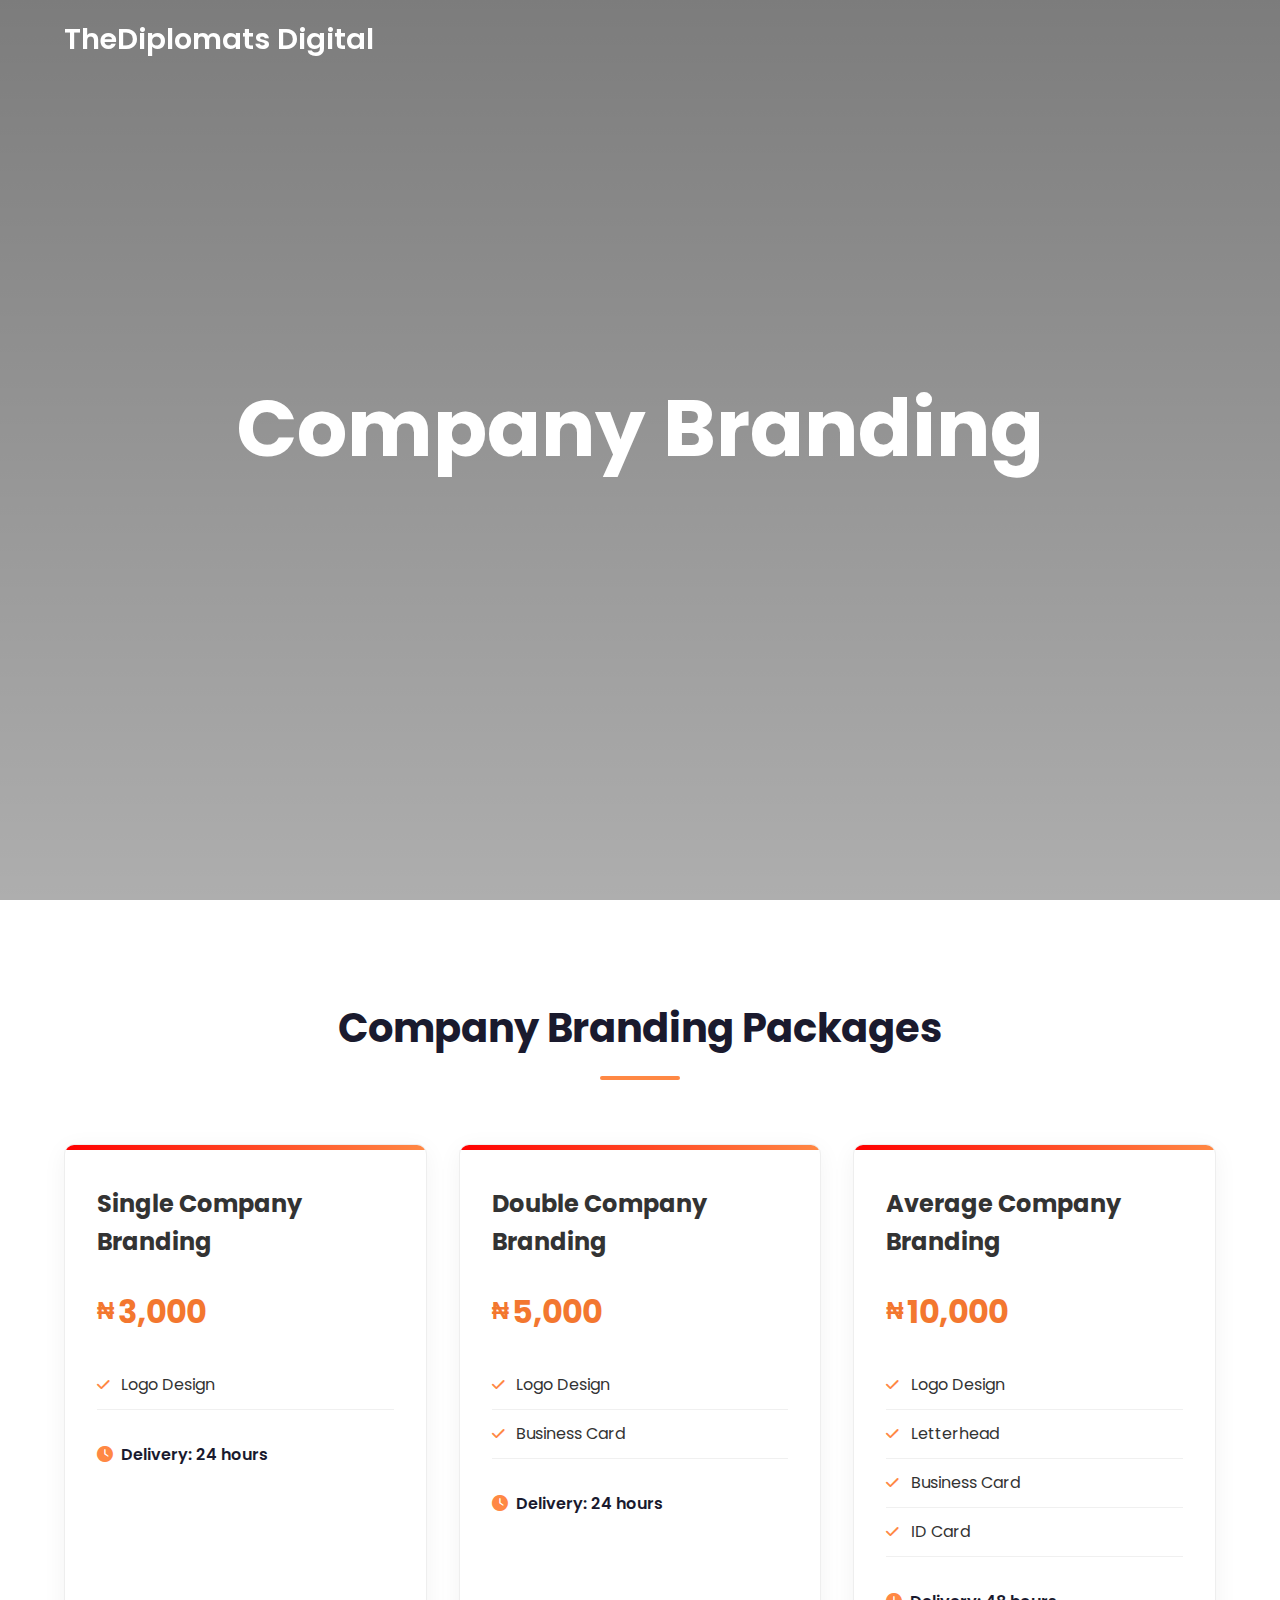
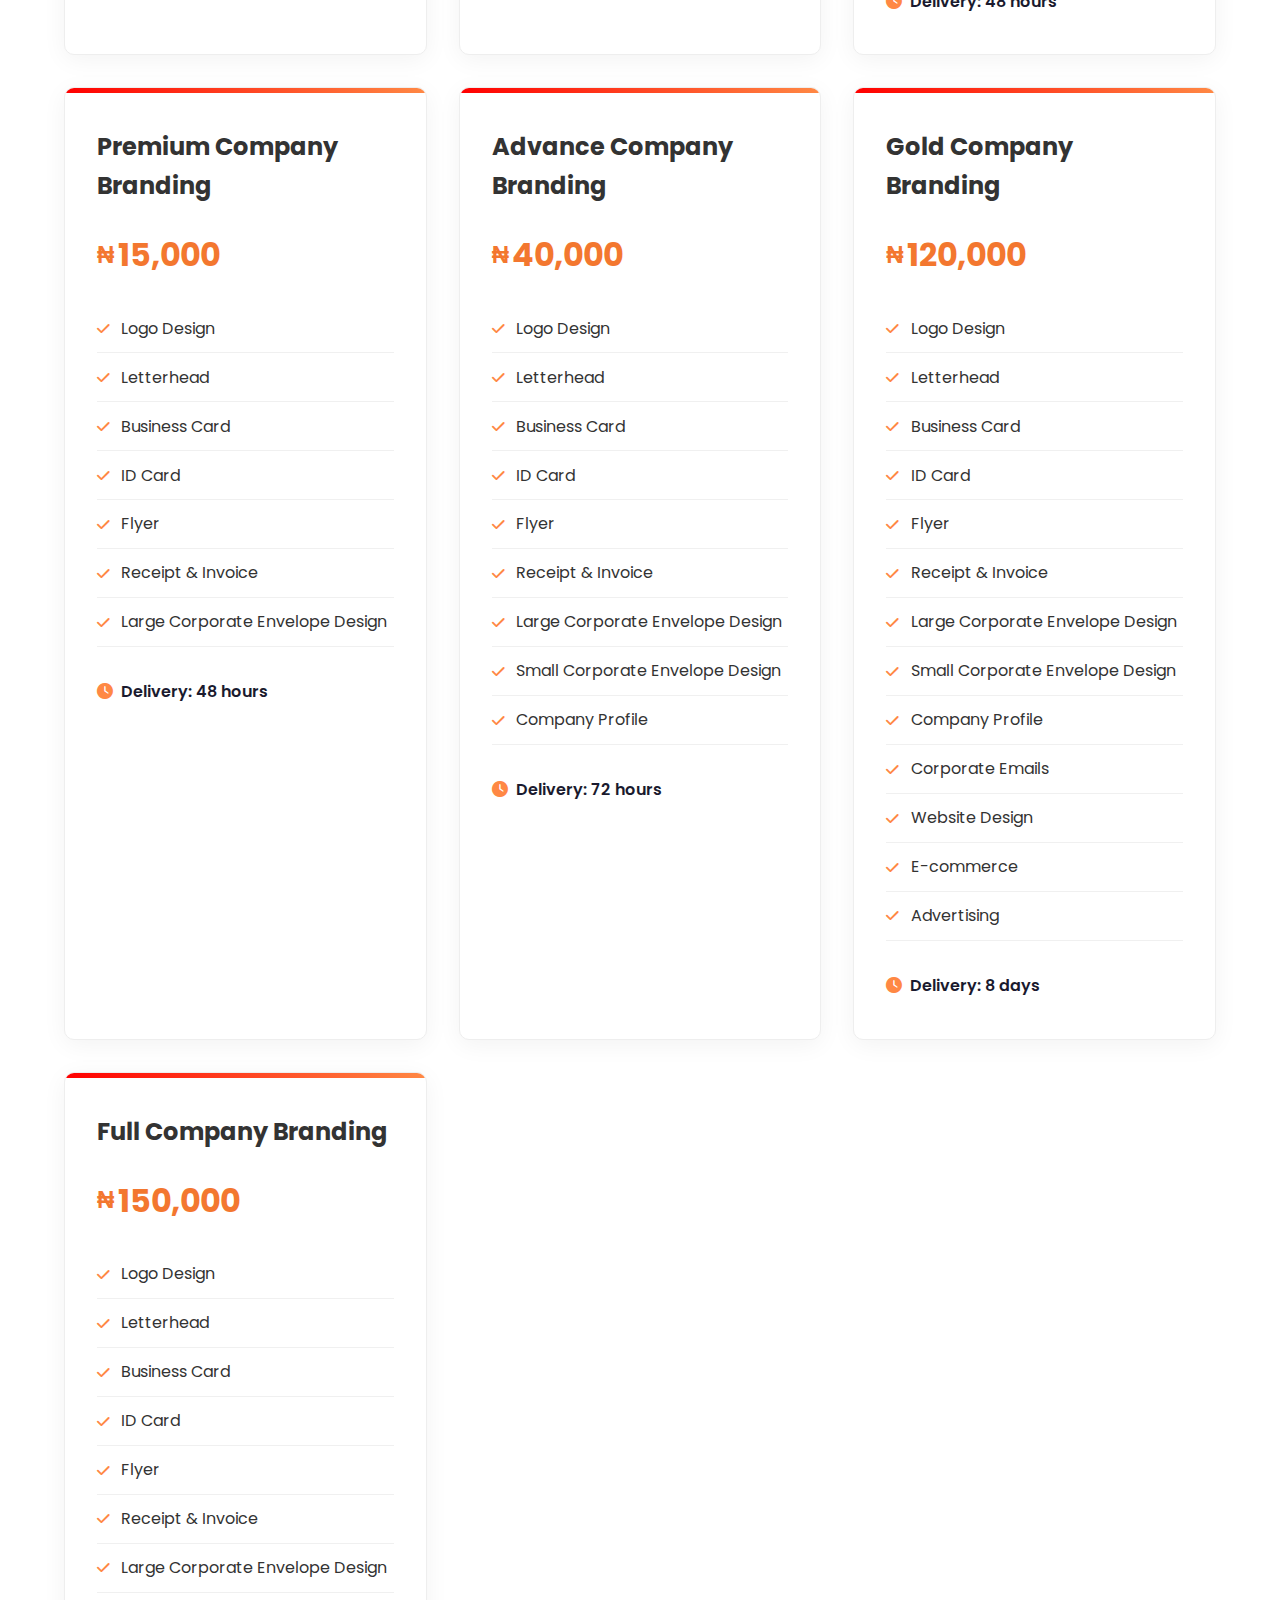
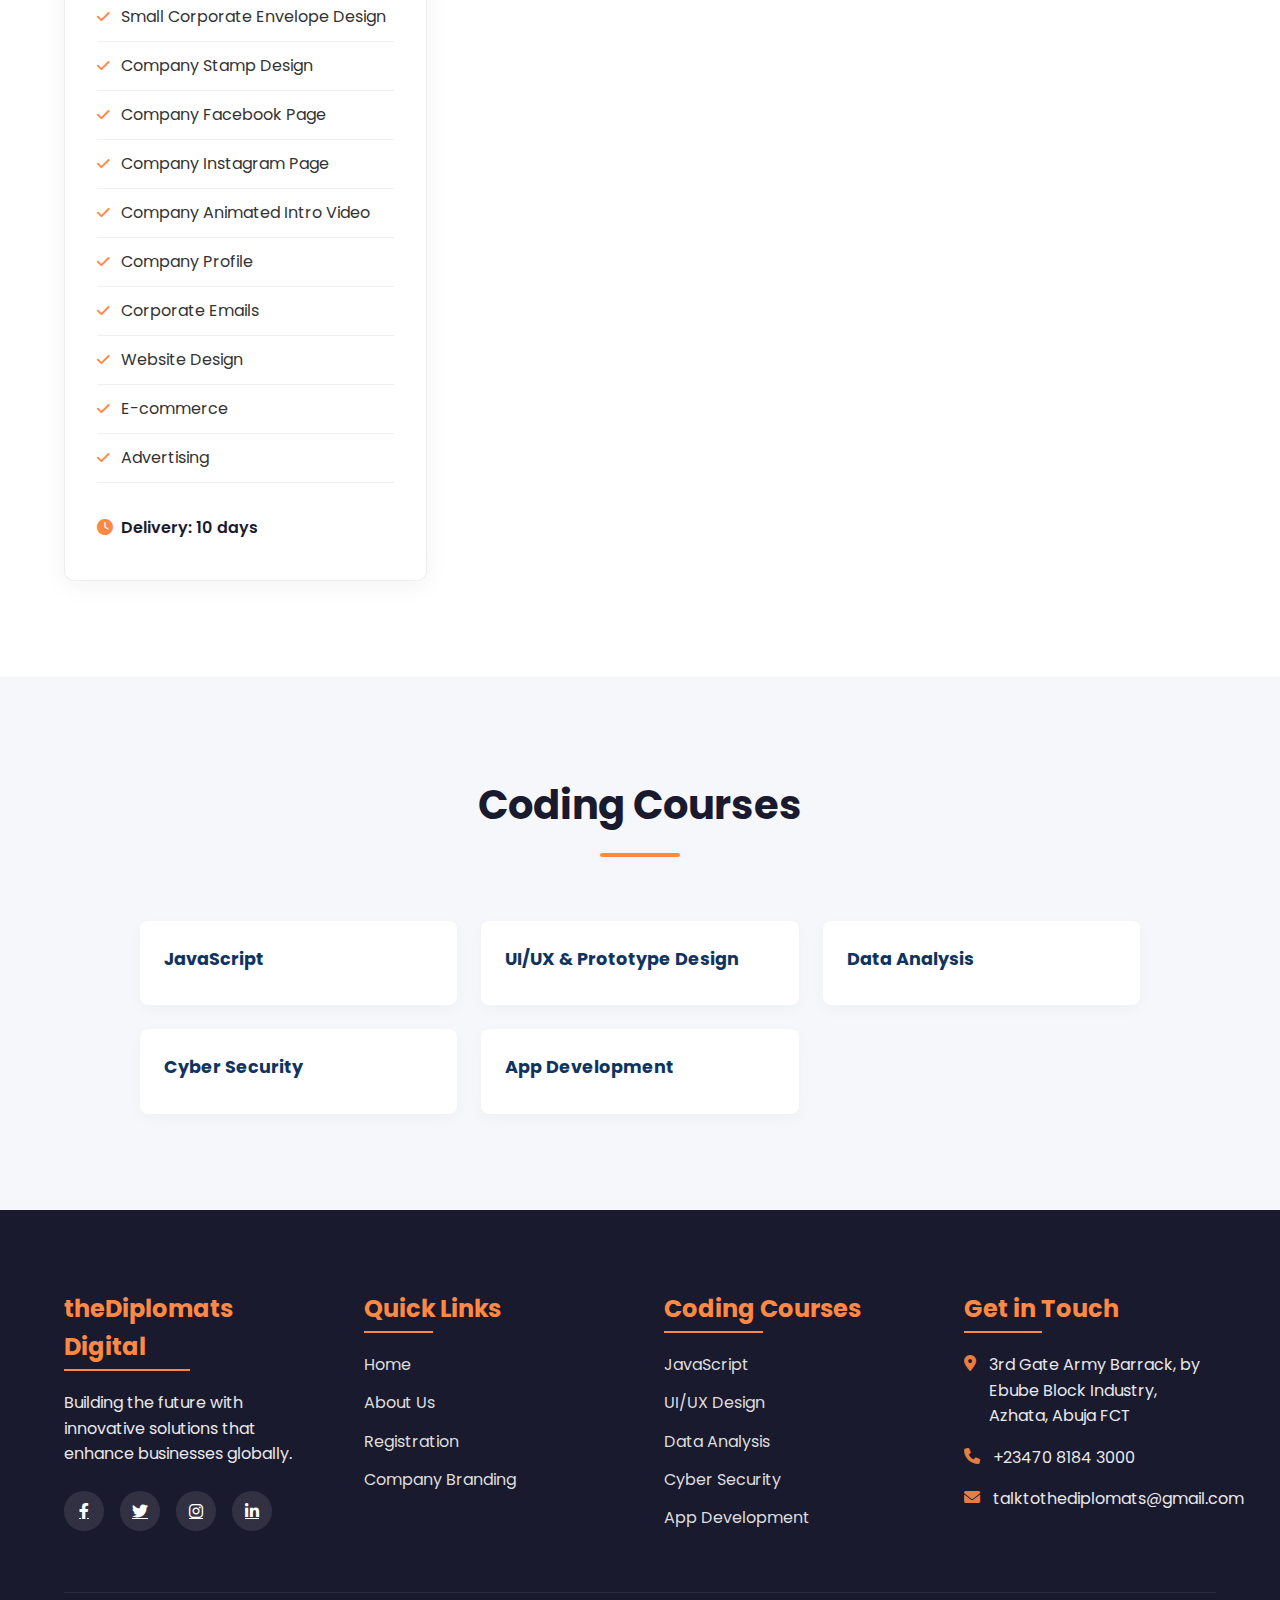
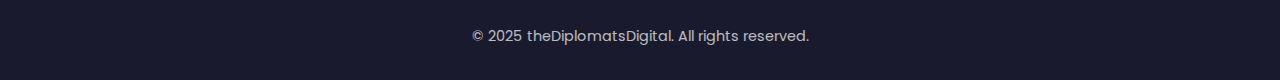
<file: index.html>
<!DOCTYPE html>
<html lang="en">
<head>
    <meta charset="UTF-8">
    <meta name="viewport" content="width=device-width, initial-scale=1.0">
    <title>theDiplomats Digital | Professional Branding Services</title>
    <link rel="stylesheet" href="https://cdnjs.cloudflare.com/ajax/libs/font-awesome/6.0.0/css/all.min.css">
    <link href="https://fonts.googleapis.com/css2?family=Poppins:wght@300;400;500;600;700&display=swap" rel="stylesheet">
    <link rel="stylesheet" href="styles.css">
   
</head>
<body>
    <!-- Smart Navbar (scrolls up with page) -->
    <header id="navbar">
        <nav class="navbar">
            <a href="#home" class="logo">TheDiplomats Digital</a>
        </nav>
    </header>

    <!-- Hero Section -->
    <section class="hero" id="home">
        <h1>Company Branding</h1>
        <!-- <p>Building the future with innovative solutions that enhance businesses globally.</p> -->
        <a href="#branding" class="cta-button">View Packages</a>
    </section>

    <!-- Branding Packages Section -->
    <section class="packages" id="branding">
        <h2 class="section-title">Company Branding Packages</h2>
        <div class="packages-grid">
            <!-- Single Branding -->
            <div class="package-card">
                <h3>Single Company Branding</h3>
                <div class="price">3,000</div>
                <ul>
                    <li>Logo Design</li>
                </ul>
                <p class="delivery">Delivery: 24 hours</p>
            </div>

            <!-- Double Branding -->
            <div class="package-card">
                <h3>Double Company Branding</h3>
                <div class="price">5,000</div>
                <ul>
                    <li>Logo Design</li>
                    <li>Business Card</li>
                </ul>
                <p class="delivery">Delivery: 24 hours</p>
            </div>

            <!-- Average Branding -->
            <div class="package-card">
                <h3>Average Company Branding</h3>
                <div class="price">10,000</div>
                <ul>
                    <li>Logo Design</li>
                    <li>Letterhead</li>
                    <li>Business Card</li>
                    <li>ID Card</li>
                </ul>
                <p class="delivery">Delivery: 48 hours</p>
            </div>

            <!-- Premium Branding -->
            <div class="package-card">
                <h3>Premium Company Branding</h3>
                <div class="price">15,000</div>
                <ul>
                    <li>Logo Design</li>
                    <li>Letterhead</li>
                    <li>Business Card</li>
                    <li>ID Card</li>
                    <li>Flyer</li>
                    <li>Receipt & Invoice</li>
                    <li>Large Corporate Envelope Design</li>
                </ul>
                <p class="delivery">Delivery: 48 hours</p>
            </div>

            <!-- Advance Branding -->
            <div class="package-card">
                <h3>Advance Company Branding</h3>
                <div class="price">40,000</div>
                <ul>
                    <li>Logo Design</li>
                    <li>Letterhead</li>
                    <li>Business Card</li>
                    <li>ID Card</li>
                    <li>Flyer</li>
                    <li>Receipt & Invoice</li>
                    <li>Large Corporate Envelope Design</li>
                    <li>Small Corporate Envelope Design</li>
                    <li>Company Profile</li>
                </ul>
                <p class="delivery">Delivery: 72 hours</p>
            </div>

            <!-- Gold Branding -->
            <div class="package-card">
                <h3>Gold Company Branding</h3>
                <div class="price">120,000</div>
                <ul>
                    <li>Logo Design</li>
                    <li>Letterhead</li>
                    <li>Business Card</li>
                    <li>ID Card</li>
                    <li>Flyer</li>
                    <li>Receipt & Invoice</li>
                    <li>Large Corporate Envelope Design</li>
                    <li>Small Corporate Envelope Design</li>
                    <li>Company Profile</li>
                    <li>Corporate Emails</li>
                    <li>Website Design</li>
                    <li>E-commerce</li>
                    <li>Advertising</li>
                </ul>
                <p class="delivery">Delivery: 8 days</p>
            </div>

            <!-- Full Branding -->
            <div class="package-card">
                <h3>Full Company Branding</h3>
                <div class="price">150,000</div>
                <ul>
                    <li>Logo Design</li>
                    <li>Letterhead</li>
                    <li>Business Card</li>
                    <li>ID Card</li>
                    <li>Flyer</li>
                    <li>Receipt & Invoice</li>
                    <li>Large Corporate Envelope Design</li>
                    <li>Small Corporate Envelope Design</li>
                    <li>Company Stamp Design</li>
                    <li>Company Facebook Page</li>
                    <li>Company Instagram Page</li>
                    <li>Company Animated Intro Video</li>
                    <li>Company Profile</li>
                    <li>Corporate Emails</li>
                    <li>Website Design</li>
                    <li>E-commerce</li>
                    <li>Advertising</li>
                </ul>
                <p class="delivery">Delivery: 10 days</p>
            </div>
        </div>
    </section>

    <!-- Courses Section -->
    <section class="courses" id="courses">
        <h2 class="section-title">Coding Courses</h2>
        <div class="courses-grid">
            <div class="course-item">
                <h4>JavaScript</h4>
            </div>
            <div class="course-item">
                <h4>UI/UX & Prototype Design</h4>
            </div>
            <div class="course-item">
                <h4>Data Analysis</h4>
            </div>
            <div class="course-item">
                <h4>Cyber Security</h4>
            </div>
            <div class="course-item">
                <h4>App Development</h4>
            </div>
        </div>
    </section>

    <!-- Footer -->
    <footer id="contact">
        <div class="footer-content">
            <div class="footer-section">
                <h3>theDiplomats Digital</h3>
                <p>Building the future with innovative solutions that enhance businesses globally.</p>
                <div class="social-links">
                    <a href="#"><i class="fab fa-facebook-f"></i></a>
                    <a href="#"><i class="fab fa-twitter"></i></a>
                    <a href="#"><i class="fab fa-instagram"></i></a>
                    <a href="#"><i class="fab fa-linkedin-in"></i></a>
                </div>
            </div>

            <div class="footer-section">
                <h3>Quick Links</h3>
                <ul>
                    <li><a href="#home">Home</a></li>
                    <li><a href="#about">About Us</a></li>
                    <li><a href="#registration">Registration</a></li>
                    <li><a href="#branding">Company Branding</a></li>
                </ul>
            </div>

            <div class="footer-section">
                <h3>Coding Courses</h3>
                <ul>
                    <li><a href="#javascript">JavaScript</a></li>
                    <li><a href="#uiux">UI/UX Design</a></li>
                    <li><a href="#data">Data Analysis</a></li>
                    <li><a href="#cyber">Cyber Security</a></li>
                    <li><a href="#app">App Development</a></li>
                </ul>
            </div>

            <div class="footer-section contact-info">
                <h3>Get in Touch</h3>
                <p><i class="fas fa-map-marker-alt"></i> 3rd Gate Army Barrack, by Ebube Block Industry, Azhata, Abuja FCT</p>
                <p><i class="fas fa-phone"></i> +23470 8184 3000</p>
                <p><i class="fas fa-envelope"></i> talktothediplomats@gmail.com</p>
            </div>
        </div>

        <div class="copyright">
            <p>© 2025 theDiplomatsDigital. All rights reserved.</p>
        </div>
    </footer>

    <script>
        // Navbar that only shows at top of page
        const navbar = document.getElementById('navbar');
        
        window.addEventListener('scroll', function() {
            const currentScroll = window.pageYOffset;
            
            if (currentScroll <= 10) { // When at or near top (10px buffer)
                navbar.classList.remove('hide');
                navbar.classList.add('show');
            } else {
                navbar.classList.remove('show');
                navbar.classList.add('hide');
            }
        });

        // Smooth scrolling for anchor links
        document.querySelectorAll('a[href^="#"]').forEach(anchor => {
            anchor.addEventListener('click', function(e) {
                e.preventDefault();
                
                const targetId = this.getAttribute('href');
                const targetElement = document.querySelector(targetId);
                
                if (targetElement) {
                    window.scrollTo({
                        top: targetElement.offsetTop - 80,
                        behavior: 'smooth'
                    });
                }
            });
        });

        // Active link highlighting
        window.addEventListener('scroll', function() {
            const sections = document.querySelectorAll('section');
            const navLinks = document.querySelectorAll('.nav-links a');
            
            let current = '';
            sections.forEach(section => {
                const sectionTop = section.offsetTop;
                const sectionHeight = section.clientHeight;
                if (pageYOffset >= sectionTop - 100) {
                    current = section.getAttribute('id');
                }
            });
            
            navLinks.forEach(link => {
                link.classList.remove('active');
                if (link.getAttribute('href') === `#${current}`) {
                    link.classList.add('active');
                }
            });
        });
    </script>
</body>
</html>
</file>
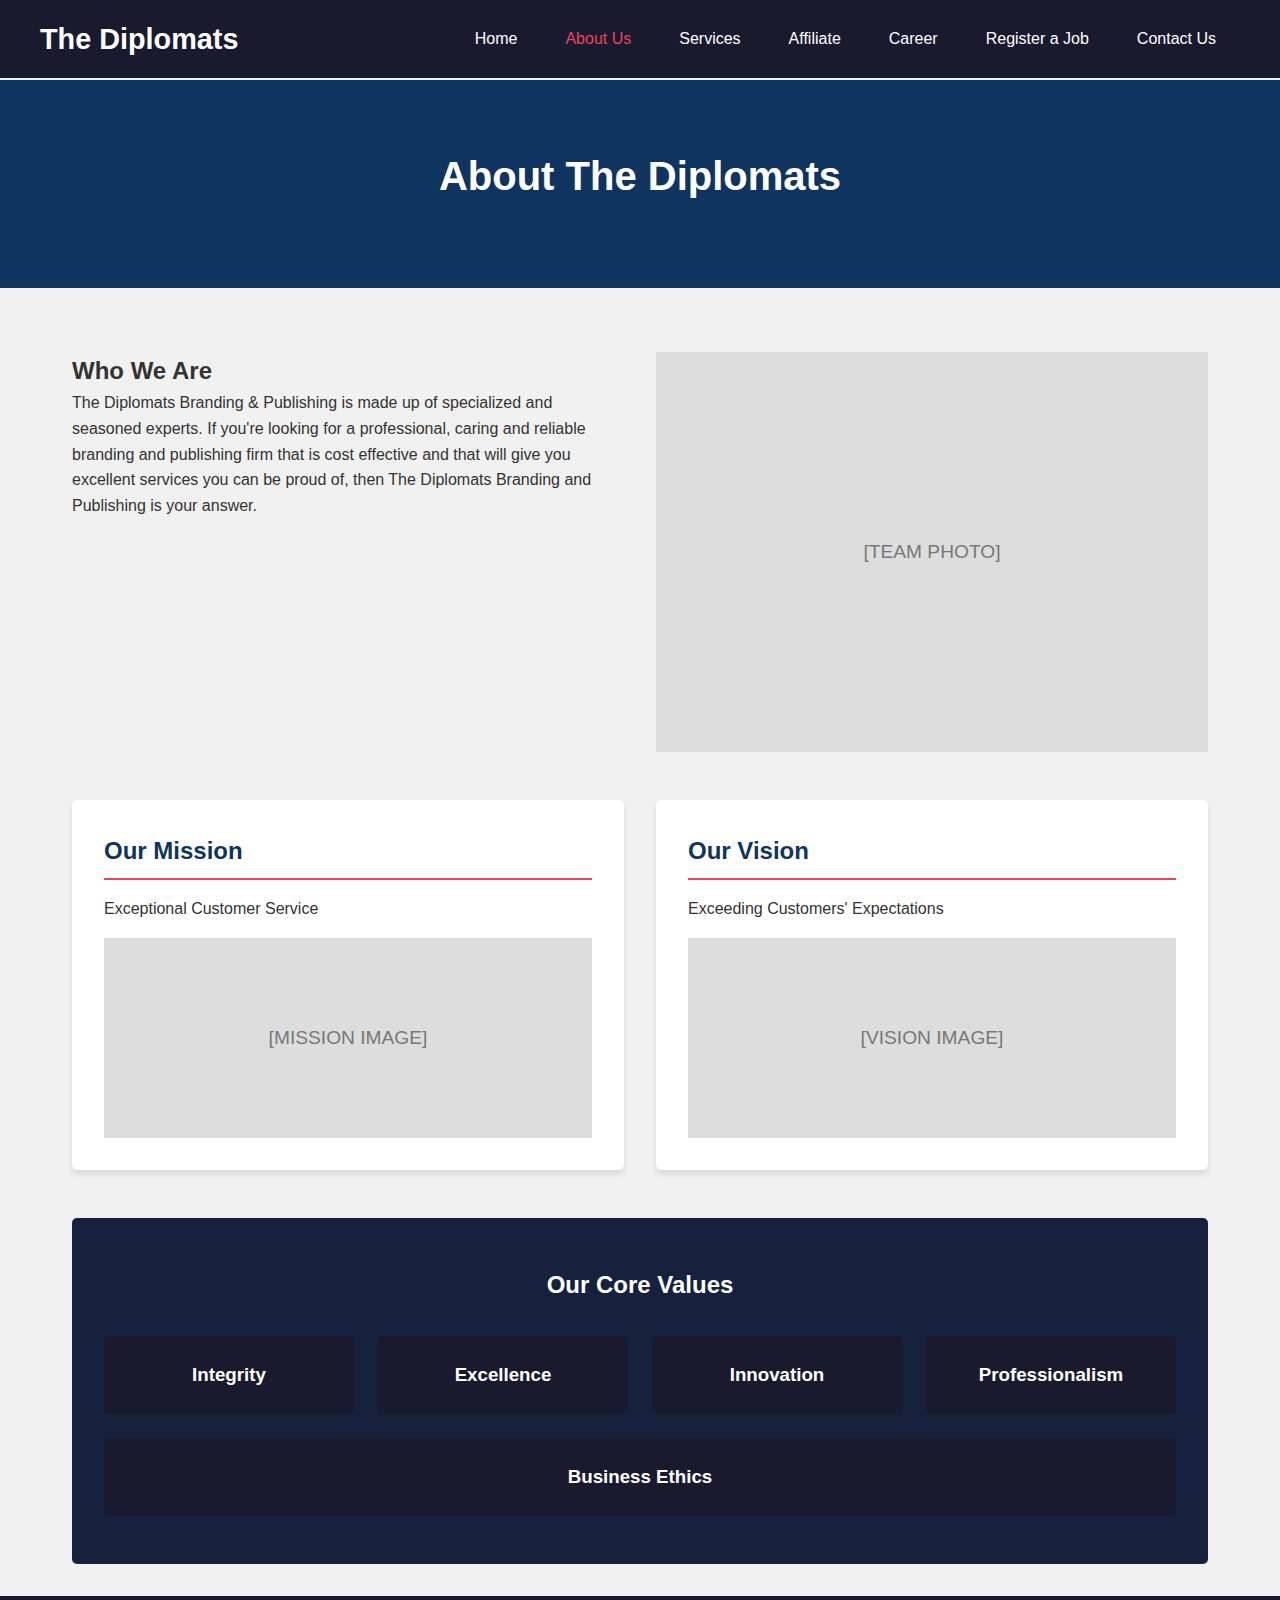
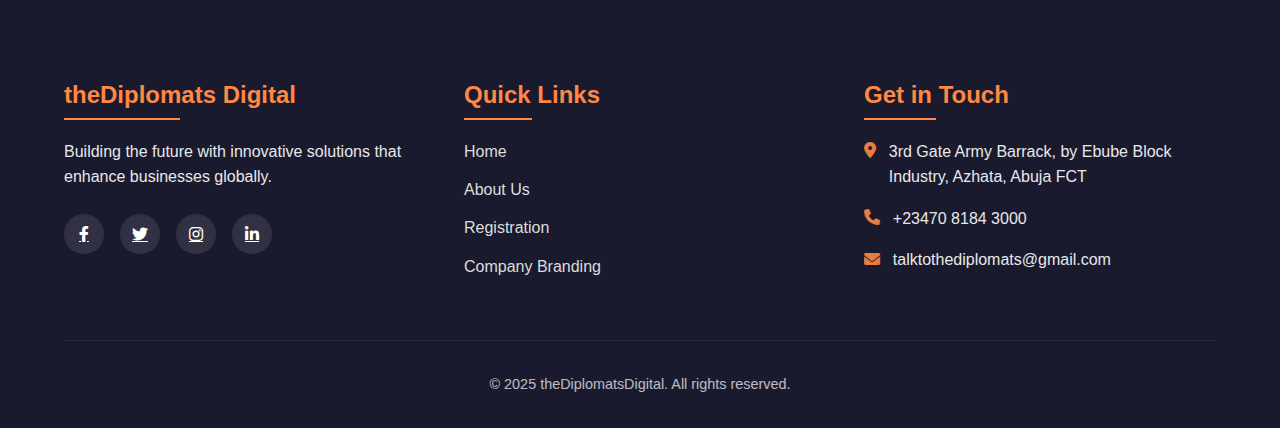
<file: about.html>
<!DOCTYPE html>
<html lang="en">
<head>
    <meta charset="UTF-8">
    <meta name="viewport" content="width=device-width, initial-scale=1.0">
    <link rel="stylesheet" href="https://cdnjs.cloudflare.com/ajax/libs/font-awesome/6.0.0/css/all.min.css">
    <title>About Us - The Diplomats Branding & Publishing</title>
    <style>
        :root {
            --primary-color: #1a1a2e;
            --secondary-color: #16213e;
            --accent-color: #0f3460;
            --highlight-color: #e94560;
            --light-color: #f1f1f1;
            --dark-color: #333;
        }
        
        * {
            margin: 0;
            padding: 0;
            box-sizing: border-box;
            font-family: 'Segoe UI', Tahoma, Geneva, Verdana, sans-serif;
        }
        
        body {
            background-color: var(--light-color);
            color: var(--dark-color);
            line-height: 1.6;
        }
        
        .navbar {
            background-color: var(--primary-color);
            color: white;
            padding: 1rem 2rem;
            position: fixed;
            width: 100%;
            top: 0;
            z-index: 1000;
            transition: all 0.3s ease;
        }
        
        .navbar.hide {
            transform: translateY(-100%);
        }
        
        .navbar.show {
            transform: translateY(0);
        }
        
        .nav-container {
            display: flex;
            justify-content: space-between;
            align-items: center;
            max-width: 1200px;
            margin: 0 auto;
        }
        
        .logo {
            font-size: 1.8rem;
            font-weight: bold;
            color: white;
            text-decoration: none;
        }
        
        .nav-links {
            display: flex;
            list-style: none;
        }
        
        .nav-links a {
            color: white;
            text-decoration: none;
            padding: 0.5rem 1rem;
            margin: 0 0.5rem;
            transition: color 0.3s;
        }
        
        .nav-links a:hover, .nav-links a.active {
            color: var(--highlight-color);
        }
        
        .menu-toggle {
            display: none;
            flex-direction: column;
            cursor: pointer;
        }
        
        .hamburger-icon, .close-icon {
            font-size: 1.5rem;
            display: none;
        }
        
        .close-icon {
            display: none;
        }
        
        .dropdown {
            position: relative;
        }
        
        .dropdown-content {
            display: none;
            position: absolute;
            background-color: var(--secondary-color);
            min-width: 200px;
            box-shadow: 0 8px 16px rgba(0,0,0,0.2);
            z-index: 1;
            border-radius: 0 0 5px 5px;
        }
        
        .dropdown-content a {
            color: white;
            padding: 12px 16px;
            text-decoration: none;
            display: block;
        }
        
        .dropdown-content a:hover {
            background-color: var(--accent-color);
        }
        
        .dropdown:hover .dropdown-content {
            display: block;
        }
        
        main {
            padding-top: 80px;
            min-height: 100vh;
        }
        
        .container {
            max-width: 1200px;
            margin: 0 auto;
            padding: 2rem;
        }
        
        .hero {
            background-color: var(--accent-color);
            color: white;
            padding: 4rem 2rem;
            text-align: center;
            margin-bottom: 2rem;
        }
        
        .hero h1 {
            font-size: 2.5rem;
            margin-bottom: 1rem;
        }
        
        .hero p {
            font-size: 1.2rem;
            max-width: 800px;
            margin: 0 auto;
        }
        
        .about-section {
            display: flex;
            flex-wrap: wrap;
            gap: 2rem;
            margin-bottom: 3rem;
        }
        
        .about-text {
            flex: 1;
            min-width: 300px;
        }
        
        .about-image {
            flex: 1;
            min-width: 300px;
            background-color: #ddd;
            height: 400px;
            display: flex;
            align-items: center;
            justify-content: center;
            color: #777;
            font-size: 1.2rem;
        }
        
        .mission-vision {
            display: flex;
            flex-wrap: wrap;
            gap: 2rem;
            margin-bottom: 3rem;
        }
        
        .card {
            flex: 1;
            min-width: 300px;
            background-color: white;
            padding: 2rem;
            border-radius: 5px;
            box-shadow: 0 4px 6px rgba(0,0,0,0.1);
        }
        
        .card h2 {
            color: var(--accent-color);
            margin-bottom: 1rem;
            border-bottom: 2px solid var(--highlight-color);
            padding-bottom: 0.5rem;
        }
        
        .values-section {
            background-color: var(--secondary-color);
            color: white;
            padding: 3rem 2rem;
            border-radius: 5px;
        }
        
        .values-list {
            display: flex;
            flex-wrap: wrap;
            gap: 1.5rem;
            justify-content: center;
            margin-top: 2rem;
        }
        
        .value-item {
            background-color: var(--primary-color);
            padding: 1.5rem;
            border-radius: 5px;
            min-width: 200px;
            text-align: center;
            flex: 1;
        }
        
        footer {
    background: #1a1a2e;
    color: white;
    padding: 5rem 5% 2rem;
}

.footer-content {
    display: grid;
    grid-template-columns: repeat(auto-fit, minmax(250px, 1fr));
    gap: 3rem;
    margin-bottom: 3rem;
    max-width: 1200px;
    margin-left: auto;
    margin-right: auto;
}

.footer-section h3 {
    font-size: 1.5rem;
    margin-bottom: 1.5rem;
    color: #f84;
    position: relative;
    display: inline-block;
}

.footer-section h3::after {
    content: '';
    position: absolute;
    width: 50%;
    height: 2px;
    background: #f84;
    bottom: -5px;
    left: 0;
}

.footer-section p {
    margin-bottom: 1.5rem;
    opacity: 0.9;
}

.footer-section ul {
    list-style: none;
}

.footer-section ul li {
    margin-bottom: 0.8rem;
}

.footer-section ul li a {
    color: #ddd;
    text-decoration: none;
    transition: all 0.3s ease;
    display: inline-block;
}

.footer-section ul li a:hover {
    color: #f84;
    transform: translateX(5px);
}

.contact-info p {
    margin-bottom: 1rem;
    display: flex;
    align-items: flex-start;
    gap: 0.8rem;
    opacity: 0.9;
}

.contact-info i {
    margin-top: 0.2rem;
    color: #f84;
}

.social-links {
    display: flex;
    gap: 1rem;
    margin-top: 1.5rem;
}

.social-links a {
    color: white;
    background: rgba(255, 255, 255, 0.1);
    width: 40px;
    height: 40px;
    border-radius: 50%;
    display: flex;
    align-items: center;
    justify-content: center;
    transition: all 0.3s ease;
}

.social-links a:hover {
    background: #f84;
    transform: translateY(-3px);
}

.copyright {
    text-align: center;
    padding-top: 2rem;
    border-top: 1px solid rgba(255, 255, 255, 0.1);
    opacity: 0.7;
    font-size: 0.9rem;
}
        
        @media (max-width: 768px) {
            .menu-toggle {
                display: flex;
            }
            
            .hamburger-icon, .close-icon {
                display: block;
            }
            
            .close-icon {
                display: none;
            }
            
            .nav-links {
                position: fixed;
                top: 70px;
                left: 0;
                width: 100%;
                background-color: var(--secondary-color);
                flex-direction: column;
                align-items: center;
                padding: 1rem 0;
                transform: translateY(-150%);
                transition: transform 0.3s ease;
            }
            
            .nav-links.open {
                transform: translateY(0);
            }
            
            .hamburger-icon.open {
                display: none;
            }
            
            .close-icon.open {
                display: block;
            }
            
            .dropdown-content {
                position: static;
                display: none;
                width: 100%;
                box-shadow: none;
            }
            
            .dropdown.active .dropdown-content {
                display: block;
            }
        }
    </style>
</head>
<body>
    <nav class="navbar show" id="navbar">
        <div class="nav-container">
            <a href="index.html" class="logo">The Diplomats</a>
            
            <div class="menu-toggle" id="menuToggle">
                <span class="hamburger-icon" id="hamburgerIcon">☰</span>
                <span class="close-icon" id="closeIcon">×</span>
            </div>
            
            <ul class="nav-links" id="navLinks">
                <li><a href="index.html">Home</a></li>
                <li><a href="about.html" class="active">About Us</a></li>
                <li class="dropdown">
                    <a href="#" id="servicesLink">Services</a>
                    <div class="dropdown-content" id="servicesDropdown">
                        <a href="">Designing</a>
                        <a href="">Branding</a>
                        <a href="">Printing</a>
                        <a href="">Publishing</a>
                    </div>
                </li>
                <li><a href="Affiliate.html">Affiliate</a></li>
                <li><a href="career.html">Career</a></li>
                <li><a href="job.html">Register a Job</a></li>
                <li><a href="contact.html">Contact Us</a></li>
            </ul>
        </div>
    </nav>
    
    <main>
        <section class="hero">
            <h1>About The Diplomats</h1>
            <!-- <p>Your trusted partner in branding and publishing solutions</p> -->
        </section>
        
        <div class="container">
            <section class="about-section">
                <div class="about-text">
                    <h2>Who We Are</h2>
                    <p>The Diplomats Branding & Publishing is made up of specialized and seasoned experts. If you're looking for a professional, caring and reliable branding and publishing firm that is cost effective and that will give you excellent services you can be proud of, then The Diplomats Branding and Publishing is your answer.</p>
                </div>
                <div class="about-image">
                    [TEAM PHOTO]
                </div>
            </section>
            
            <section class="mission-vision">
                <div class="card">
                    <h2>Our Mission</h2>
                    <p>Exceptional Customer Service</p>
                    <div class="about-image" style="height: 200px; margin-top: 1rem;">
                        [MISSION IMAGE]
                    </div>
                </div>
                
                <div class="card">
                    <h2>Our Vision</h2>
                    <p>Exceeding Customers' Expectations</p>
                    <div class="about-image" style="height: 200px; margin-top: 1rem;">
                        [VISION IMAGE]
                    </div>
                </div>
            </section>
            
            <section class="values-section">
                <h2 style="text-align: center;">Our Core Values</h2>
                <div class="values-list">
                    <div class="value-item">
                        <h3>Integrity</h3>
                        <!-- <p>We conduct our business with honesty and transparency</p> -->
                    </div>
                    <div class="value-item">
                        <h3>Excellence</h3>
                        <!-- <p>We pursue the highest standards in all we do</p> -->
                    </div>
                    <div class="value-item">
                        <h3>Innovation</h3>
                        <!-- <p>We embrace creativity and forward-thinking solutions</p> -->
                    </div>
                    <div class="value-item">
                        <h3>Professionalism</h3>
                        <!-- <p>We maintain the utmost respect and competence</p> -->
                    </div>
                    <div class="value-item">
                        <h3>Business Ethics</h3>
                        <!-- <p>We adhere to strong moral principles in all dealings</p> -->
                    </div>
                </div>
            </section>
        </div>
    </main>
    
    <footer id="contact">
        <div class="footer-content">
            <div class="footer-section">
                <h3>theDiplomats Digital</h3>
                <p>Building the future with innovative solutions that enhance businesses globally.</p>
                <div class="social-links">
                    <a href="#"><i class="fab fa-facebook-f"></i></a>
                    <a href="#"><i class="fab fa-twitter"></i></a>
                    <a href="#"><i class="fab fa-instagram"></i></a>
                    <a href="#"><i class="fab fa-linkedin-in"></i></a>
                </div>
            </div>

            <div class="footer-section">
                <h3>Quick Links</h3>
                <ul>
                    <li><a href="#home">Home</a></li>
                    <li><a href="#about">About Us</a></li>
                    <li><a href="#registration">Registration</a></li>
                    <li><a href="#branding">Company Branding</a></li>
                </ul>
            </div>

            <!-- <div class="footer-section">
                <h3>Coding Courses</h3>
                <ul>
                    <li><a href="#javascript">JavaScript</a></li>
                    <li><a href="#uiux">UI/UX Design</a></li>
                    <li><a href="#data">Data Analysis</a></li>
                    <li><a href="#cyber">Cyber Security</a></li>
                    <li><a href="#app">App Development</a></li>
                </ul>
            </div> -->

            <div class="footer-section contact-info">
                <h3>Get in Touch</h3>
                <p><i class="fas fa-map-marker-alt"></i> 3rd Gate Army Barrack, by Ebube Block Industry, Azhata, Abuja FCT</p>
                <p><i class="fas fa-phone"></i> +23470 8184 3000</p>
                <p><i class="fas fa-envelope"></i> talktothediplomats@gmail.com</p>
            </div>
        </div>

        <div class="copyright">
            <p>© 2025 theDiplomatsDigital. All rights reserved.</p>
        </div>
    </footer>

    <script>
        document.addEventListener('DOMContentLoaded', function() {
            // Navbar that only shows at top of page
            const navbar = document.getElementById('navbar');
            
            if (navbar) {
                window.addEventListener('scroll', function() {
                    const currentScroll = window.pageYOffset;
                    
                    if (currentScroll <= 10) {
                        navbar.classList.remove('hide');
                        navbar.classList.add('show');
                    } else {
                        navbar.classList.remove('show');
                        navbar.classList.add('hide');
                    }
                });
            }

            // Smooth scrolling for anchor links
            document.querySelectorAll('a[href^="#"]').forEach(anchor => {
                anchor.addEventListener('click', function(e) {
                    e.preventDefault();
                    
                    const targetId = this.getAttribute('href');
                    const targetElement = document.querySelector(targetId);
                    
                    if (targetElement) {
                        window.scrollTo({
                            top: targetElement.offsetTop - 80,
                            behavior: 'smooth'
                        });
                    }
                });
            });

            // Mobile menu toggle
            const menuToggle = document.getElementById('menuToggle');
            const navLinks = document.getElementById('navLinks');
            const hamburgerIcon = document.getElementById('hamburgerIcon');
            const closeIcon = document.getElementById('closeIcon');
            const servicesLink = document.getElementById('servicesLink');
            const servicesDropdown = document.getElementById('servicesDropdown');

            if (menuToggle && navLinks && hamburgerIcon && closeIcon) {
                menuToggle.addEventListener('click', () => {
                    navLinks.classList.toggle('open');
                    hamburgerIcon.classList.toggle('open');
                    closeIcon.classList.toggle('open');
                    document.body.style.overflow = navLinks.classList.contains('open') ? 'hidden' : '';
                });

                // Close menu when clicking regular links
                document.querySelectorAll('.nav-links a:not(#servicesLink)').forEach(link => {
                    link.addEventListener('click', () => {
                        if (window.innerWidth <= 768) {
                            navLinks.classList.remove('open');
                            hamburgerIcon.classList.remove('open');
                            closeIcon.classList.remove('open');
                            document.body.style.overflow = '';
                        }
                    });
                });

                // Services dropdown functionality
                if (servicesLink && servicesDropdown) {
                    // Desktop hover behavior
                    servicesLink.addEventListener('mouseenter', () => {
                        if (window.innerWidth > 768) {
                            servicesDropdown.style.display = 'block';
                        }
                    });
                    
                    // Mobile click behavior - toggle both dropdown and main menu
                    servicesLink.addEventListener('click', (e) => {
                        if (window.innerWidth <= 768) {
                            e.preventDefault();
                            const wasActive = servicesLink.parentElement.classList.contains('active');
                            
                            // Close all other dropdowns first
                            document.querySelectorAll('.dropdown').forEach(dropdown => {
                                dropdown.classList.remove('active');
                            });
                            
                            // Toggle this dropdown
                            servicesLink.parentElement.classList.toggle('active');
                            
                            // If this was closing the dropdown, also close the main menu
                            if (wasActive) {
                                navLinks.classList.remove('open');
                                hamburgerIcon.classList.remove('open');
                                closeIcon.classList.remove('open');
                                document.body.style.overflow = '';
                            }
                        }
                    });
                }

                // Close when clicking outside
                document.addEventListener('click', (e) => {
                    // Close mobile menu
                    if (!e.target.closest('.navbar') && navLinks.classList.contains('open')) {
                        navLinks.classList.remove('open');
                        hamburgerIcon.classList.remove('open');
                        closeIcon.classList.remove('open');
                        document.body.style.overflow = '';
                        
                        // Also close any open dropdowns
                        if (servicesLink) {
                            servicesLink.parentElement.classList.remove('active');
                        }
                    }
                    
                    // Close desktop dropdown
                    if (window.innerWidth > 768 && 
                        !e.target.closest('.dropdown') && 
                        servicesDropdown && 
                        servicesDropdown.style.display === 'block') {
                        servicesDropdown.style.display = 'none';
                    }
                });
            }
        });
    </script>
</body>
</html>
</file>
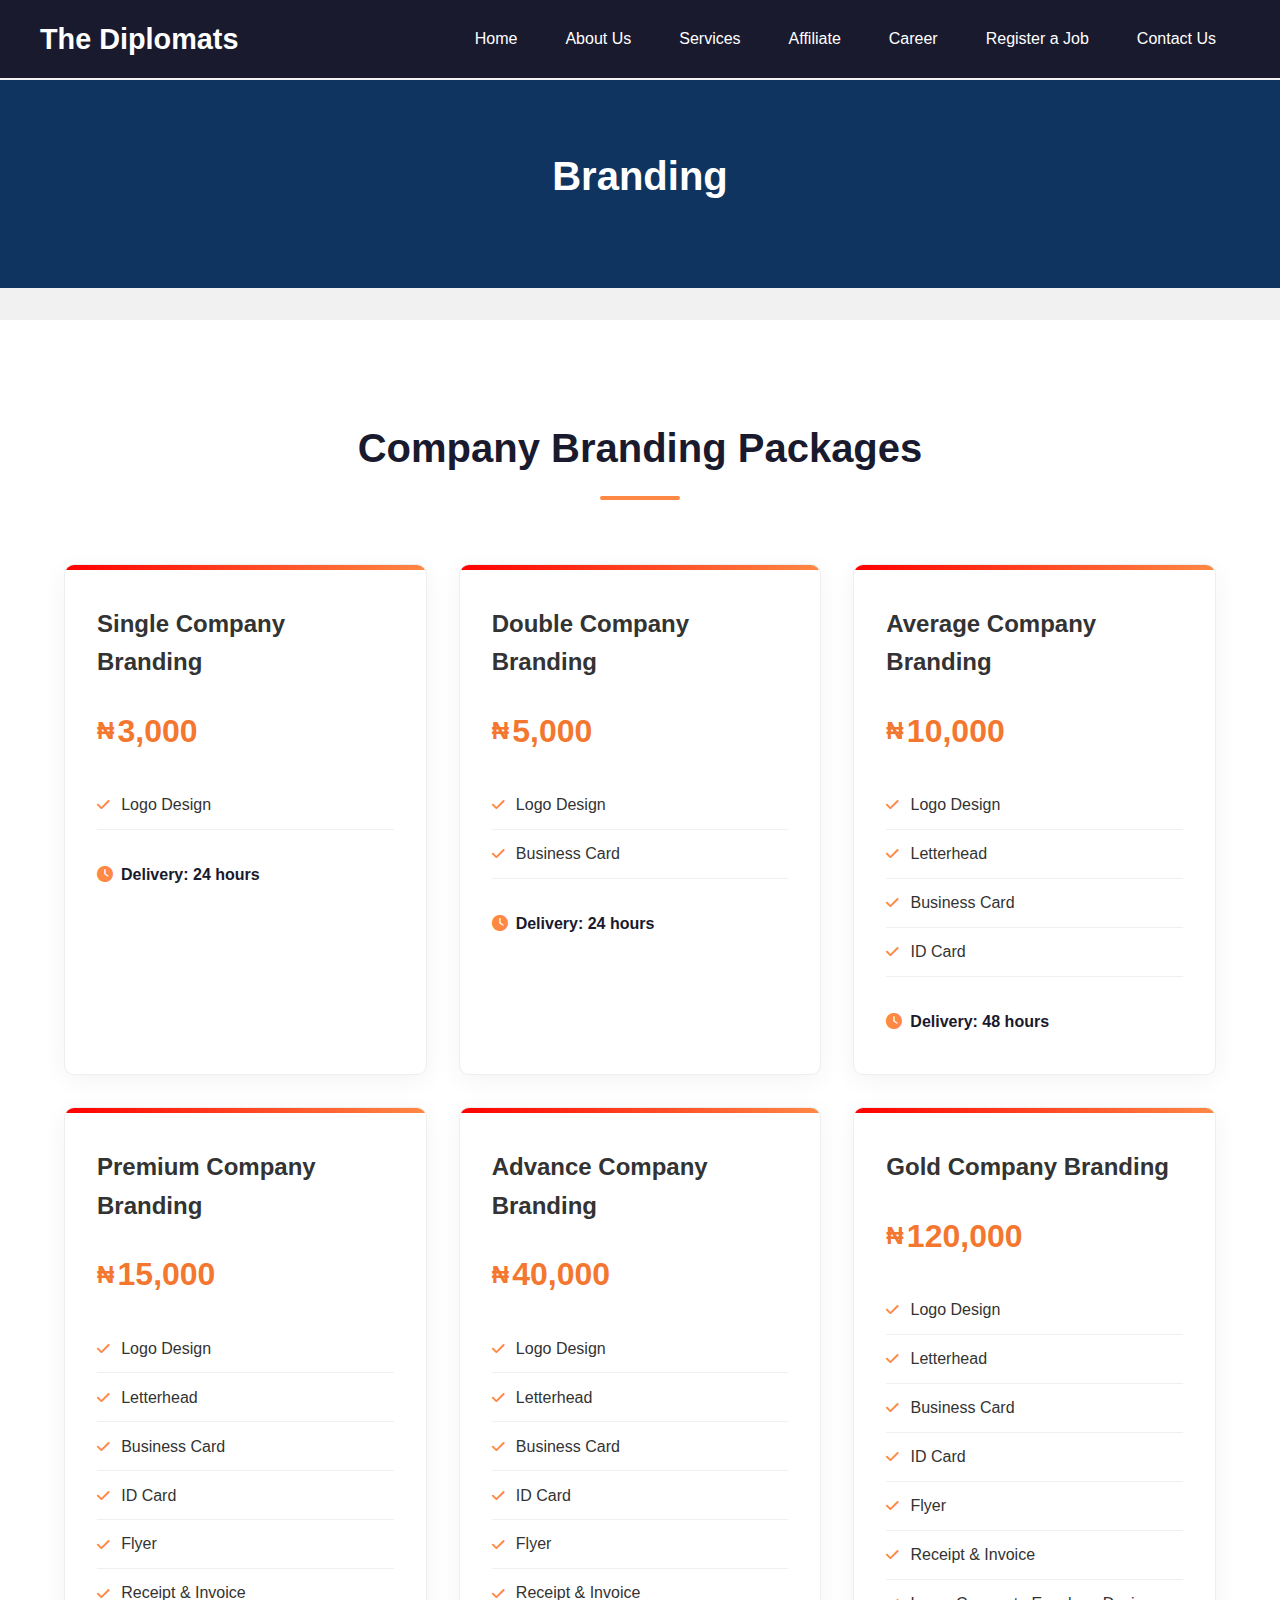
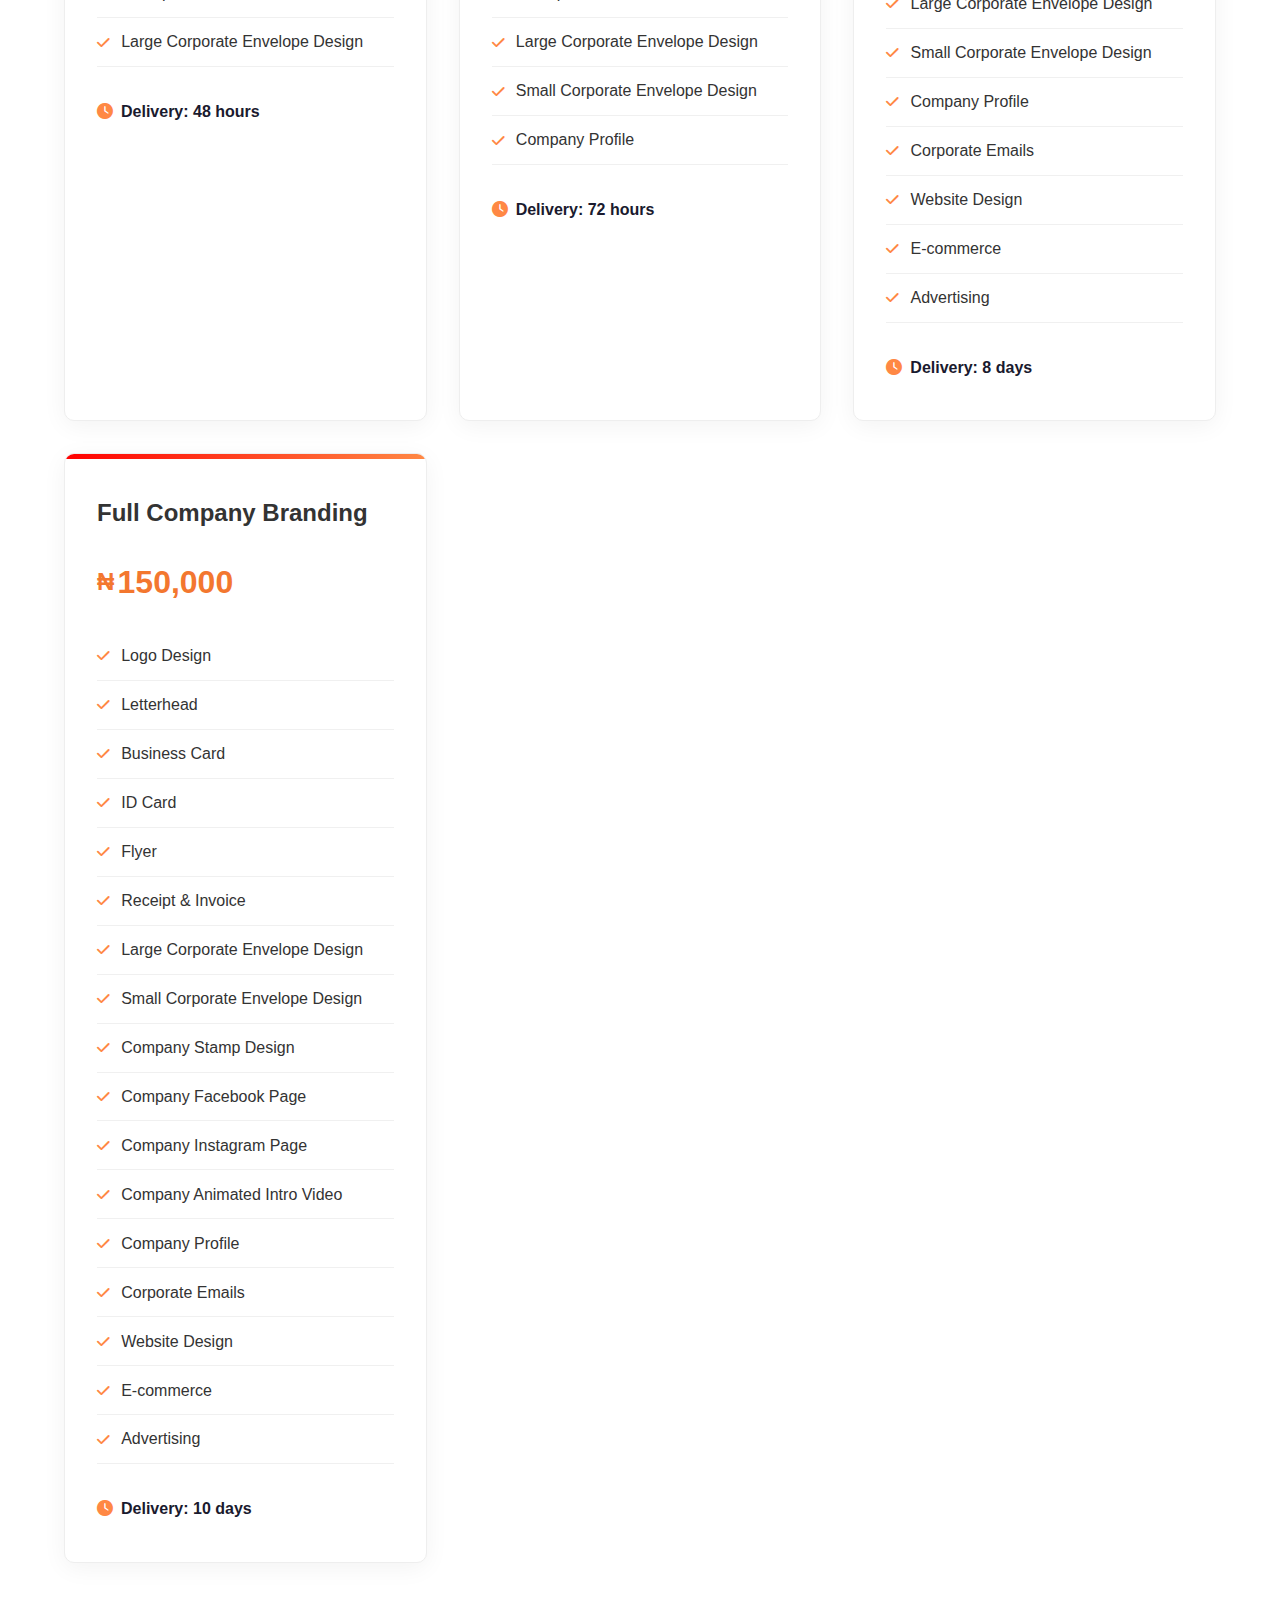
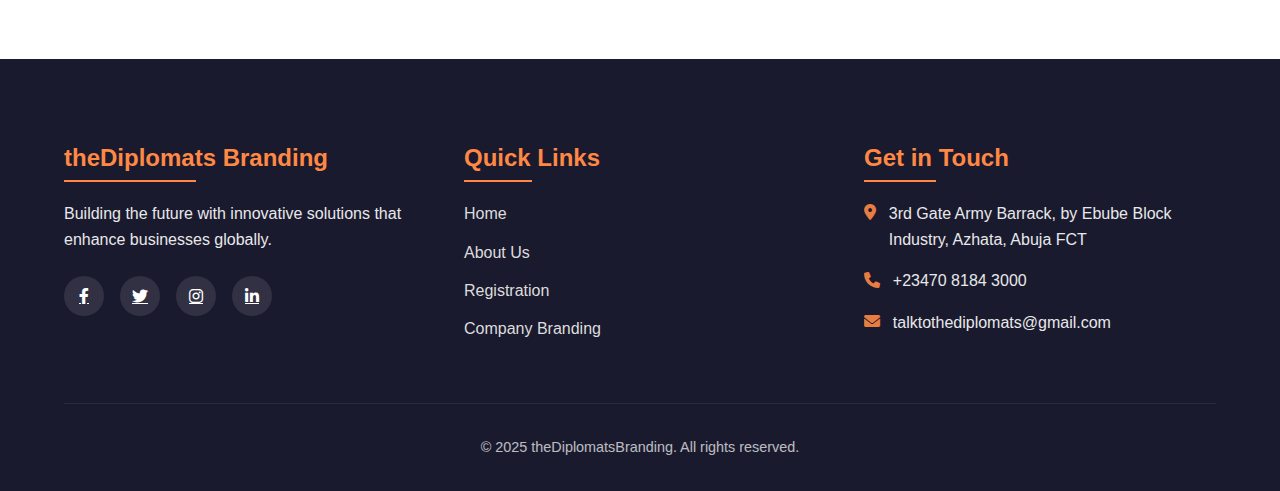
<file: branding.html>
<!DOCTYPE html>
<html lang="en">
<head>
    <meta charset="UTF-8">
    <meta name="viewport" content="width=device-width, initial-scale=1.0">
    <link rel="stylesheet" href="https://cdnjs.cloudflare.com/ajax/libs/font-awesome/6.0.0/css/all.min.css">
    <title>Careers - The Diplomats Branding & Publishing</title>
    <style>
        :root {
            --primary-color: #1a1a2e;
            --secondary-color: #16213e;
            --accent-color: #0f3460;
            --highlight-color: #e94560;
            --light-color: #f1f1f1;
            --dark-color: #333;
        }
        
        * {
            margin: 0;
            padding: 0;
            box-sizing: border-box;
            font-family: 'Segoe UI', Tahoma, Geneva, Verdana, sans-serif;
        }
        
        body {
            background-color: var(--light-color);
            color: var(--dark-color);
            line-height: 1.6;
        }
        
        .navbar {
            background-color: var(--primary-color);
            color: white;
            padding: 1rem 2rem;
            position: fixed;
            width: 100%;
            top: 0;
            z-index: 1000;
            transition: all 0.3s ease;
        }
        
        .navbar.hide {
            transform: translateY(-100%);
        }
        
        .navbar.show {
            transform: translateY(0);
        }
        
        .nav-container {
            display: flex;
            justify-content: space-between;
            align-items: center;
            max-width: 1200px;
            margin: 0 auto;
        }
        
        .logo {
            font-size: 1.8rem;
            font-weight: bold;
            color: white;
            text-decoration: none;
        }
        
        .nav-links {
            display: flex;
            list-style: none;
        }
        
        .nav-links a {
            color: white;
            text-decoration: none;
            padding: 0.5rem 1rem;
            margin: 0 0.5rem;
            transition: color 0.3s;
        }
        
        .nav-links a:hover, .nav-links a.active {
            color: var(--highlight-color);
        }
        
        .menu-toggle {
            display: none;
            flex-direction: column;
            cursor: pointer;
        }
        
        .hamburger-icon, .close-icon {
            font-size: 1.5rem;
            display: none;
        }
        
        .close-icon {
            display: none;
        }
        
        .dropdown {
            position: relative;
        }
        
        .dropdown-content {
            display: none;
            position: absolute;
            background-color: var(--secondary-color);
            min-width: 200px;
            box-shadow: 0 8px 16px rgba(0,0,0,0.2);
            z-index: 1;
            border-radius: 0 0 5px 5px;
        }
        
        .dropdown-content a {
            color: white;
            padding: 12px 16px;
            text-decoration: none;
            display: block;
        }
        
        .dropdown-content a:hover {
            background-color: var(--accent-color);
        }
        
        .dropdown:hover .dropdown-content {
            display: block;
        }
        
        main {
            padding-top: 80px;
            min-height: 100vh;
        }
        
        .container {
            max-width: 1200px;
            margin: 0 auto;
            padding: 2rem;
        }
        
        .hero {
            background-color: var(--accent-color);
            color: white;
            padding: 4rem 2rem;
            text-align: center;
            margin-bottom: 2rem;
        }
        
        .hero h1 {
            font-size: 2.5rem;
            margin-bottom: 1rem;
        }
        
        .hero p {
            font-size: 1.2rem;
            max-width: 800px;
            margin: 0 auto;
        }
        
        .intro-section, .process-section {
            margin-bottom: 3rem;
        }
        
        .intro-section p, .process-section p {
            margin-bottom: 1.5rem;
        }
        
        .process-steps {
            display: flex;
            flex-wrap: wrap;
            gap: 2rem;
            margin-top: 2rem;
        }
        
        .process-step {
            flex: 1;
            min-width: 250px;
            background-color: white;
            padding: 2rem;
            border-radius: 5px;
            box-shadow: 0 4px 6px rgba(0,0,0,0.1);
        }
        
        .process-step h3 {
            color: var(--accent-color);
            margin-bottom: 1rem;
            border-bottom: 2px solid var(--highlight-color);
            padding-bottom: 0.5rem;
        }
        
        .form-section {
            background-color: white;
            padding: 3rem;
            border-radius: 5px;
            box-shadow: 0 4px 6px rgba(0,0,0,0.1);
            margin-top: 3rem;
        }
        
        .form-group {
            margin-bottom: 1.5rem;
        }
        
        .form-group label {
            display: block;
            margin-bottom: 0.5rem;
            font-weight: 600;
        }
        
        .form-group label.required:after {
            content: " *";
            color: var(--highlight-color);
        }
        
        .form-group input,
        .form-group select,
        .form-group textarea {
            width: 100%;
            padding: 0.8rem;
            border: 1px solid #ddd;
            border-radius: 4px;
            font-size: 1rem;
        }
        
        .form-group select {
            appearance: none;
            background-image: url("data:image/svg+xml;charset=UTF-8,%3csvg xmlns='http://www.w3.org/2000/svg' viewBox='0 0 24 24' fill='none' stroke='currentColor' stroke-width='2' stroke-linecap='round' stroke-linejoin='round'%3e%3cpolyline points='6 9 12 15 18 9'%3e%3c/polyline%3e%3c/svg%3e");
            background-repeat: no-repeat;
            background-position: right 1rem center;
            background-size: 1em;
        }

        .packages {
    padding: 6rem 5%;
    background: #fff;
    animation: fadeInUp 1.3s ease 0.2s forwards;
}

.section-title {
    text-align: center;
    margin-bottom: 4rem;
    font-size: 2.5rem;
    color: #1a1a2e;
    position: relative;
    animation: fadeInUp 1s ease 0.4s forwards;
}

.section-title::after {
    content: '';
    display: block;
    width: 80px;
    height: 4px;
    background: #f84;
    margin: 1rem auto 0;
    border-radius: 2px;
}


        .packages-grid {
    display: grid;
    grid-template-columns: repeat(auto-fit, minmax(300px, 1fr));
    gap: 2rem;
    max-width: 1200px;
    margin: 0 auto;
}

.package-card {
    background: white;
    border-radius: 10px;
    padding: 2.5rem 2rem;
    box-shadow: 0 5px 25px rgba(0, 0, 0, 0.05);
    transition: all 0.4s ease;
    position: relative;
    overflow: hidden;
    border: 1px solid #eee;
}

.package-card::before {
    content: '';
    position: absolute;
    top: 0;
    left: 0;
    width: 100%;
    height: 5px;
    background: linear-gradient(90deg, red, #f84);
}

.package-card:hover {
    transform: translateY(-10px);
    box-shadow: 0 15px 30px rgba(0, 0, 0, 0.1);
}

.package-card h3 {
    font-size: 1.5rem;
    margin-bottom: 1.5rem;
    color: linear-gradient(90deg, red, #f84);
}

.package-card .price {
    font-size: 2rem;
    font-weight: 700;
    color: rgb(243, 119, 47);
    margin: 1.5rem 0;
    display: flex;
    align-items: center;
}

.package-card .price::before {
    content: '₦';
    font-size: 1.5rem;
    margin-right: 0.2rem;
}

.package-card ul {
    list-style: none;
    margin-bottom: 2rem;
}

.package-card ul li {
    padding: 0.7rem 0;
    border-bottom: 1px solid #f0f0f0;
    display: flex;
    align-items: center;
}

.package-card ul li::before {
    content: '\f00c';
    font-family: 'Font Awesome 6 Free';
    font-weight: 900;
    color: #f84;
    margin-right: 0.7rem;
    font-size: 0.9rem;
}

.delivery {
    font-weight: 600;
    color: #1a1a2e;
    display: flex;
    align-items: center;
    margin-top: auto;
}

.delivery::before {
    content: '\f017';
    font-family: 'Font Awesome 6 Free';
    font-weight: 900;
    margin-right: 0.5rem;
    color: #f84;
}
        
        .checkbox-group {
            display: flex;
            flex-wrap: wrap;
            gap: 1rem;
            margin-top: 0.5rem;
        }
        
        .checkbox-item {
            display: flex;
            align-items: center;
        }
        
        .checkbox-item input {
            width: auto;
            margin-right: 0.5rem;
        }
        
        .submit-btn {
            background-color: var(--highlight-color);
            color: white;
            border: none;
            padding: 1rem 2rem;
            font-size: 1rem;
            border-radius: 4px;
            cursor: pointer;
            transition: background-color 0.3s;
            width: 100%;
        }
        
        .submit-btn:hover {
            background-color: #d13354;
        }
        
        footer {
    background: #1a1a2e;
    color: white;
    padding: 5rem 5% 2rem;
}

.footer-content {
    display: grid;
    grid-template-columns: repeat(auto-fit, minmax(250px, 1fr));
    gap: 3rem;
    margin-bottom: 3rem;
    max-width: 1200px;
    margin-left: auto;
    margin-right: auto;
}

.footer-section h3 {
    font-size: 1.5rem;
    margin-bottom: 1.5rem;
    color: #f84;
    position: relative;
    display: inline-block;
}

.footer-section h3::after {
    content: '';
    position: absolute;
    width: 50%;
    height: 2px;
    background: #f84;
    bottom: -5px;
    left: 0;
}

.footer-section p {
    margin-bottom: 1.5rem;
    opacity: 0.9;
}

.footer-section ul {
    list-style: none;
}

.footer-section ul li {
    margin-bottom: 0.8rem;
}

.footer-section ul li a {
    color: #ddd;
    text-decoration: none;
    transition: all 0.3s ease;
    display: inline-block;
}

.footer-section ul li a:hover {
    color: #f84;
    transform: translateX(5px);
}

.contact-info p {
    margin-bottom: 1rem;
    display: flex;
    align-items: flex-start;
    gap: 0.8rem;
    opacity: 0.9;
}

.contact-info i {
    margin-top: 0.2rem;
    color: #f84;
}

.social-links {
    display: flex;
    gap: 1rem;
    margin-top: 1.5rem;
}

.social-links a {
    color: white;
    background: rgba(255, 255, 255, 0.1);
    width: 40px;
    height: 40px;
    border-radius: 50%;
    display: flex;
    align-items: center;
    justify-content: center;
    transition: all 0.3s ease;
}

.social-links a:hover {
    background: #f84;
    transform: translateY(-3px);
}

.copyright {
    text-align: center;
    padding-top: 2rem;
    border-top: 1px solid rgba(255, 255, 255, 0.1);
    opacity: 0.7;
    font-size: 0.9rem;
}
        
        @media (max-width: 768px) {
            .menu-toggle {
                display: flex;
            }
            
            .hamburger-icon, .close-icon {
                display: block;
            }
            
            .close-icon {
                display: none;
            }
            
            .nav-links {
                position: fixed;
                top: 70px;
                left: 0;
                width: 100%;
                background-color: var(--secondary-color);
                flex-direction: column;
                align-items: center;
                padding: 1rem 0;
                transform: translateY(-150%);
                transition: transform 0.3s ease;
            }
            
            .nav-links.open {
                transform: translateY(0);
            }
            
            .hamburger-icon.open {
                display: none;
            }
            
            .close-icon.open {
                display: block;
            }
            
            .dropdown-content {
                position: static;
                display: none;
                width: 100%;
                box-shadow: none;
            }
            
            .dropdown.active .dropdown-content {
                display: block;
            }
            
            .form-section {
                padding: 2rem 1rem;
            }
        }
    </style>
</head>
<body>
    <nav class="navbar show" id="navbar">
        <div class="nav-container">
            <a href="index.html" class="logo">The Diplomats</a>
            
            <div class="menu-toggle" id="menuToggle">
                <span class="hamburger-icon" id="hamburgerIcon">☰</span>
                <span class="close-icon" id="closeIcon">×</span>
            </div>
            
            <ul class="nav-links" id="navLinks">
                <li><a href="index.html">Home</a></li>
                <li><a href="about.html">About Us</a></li>
                <li class="dropdown">
                    <a href="#" id="servicesLink">Services</a>
                    <div class="dropdown-content" id="servicesDropdown">
                        <a href="design.html">Designing</a>
                        <a href="branding.html" class="active">Branding</a>
                        <a href="printing.html">Printing</a>
                        <a href="publish.html">CAC Registration</a>
                    </div>
                </li>
                <li><a href="Affiliate.html">Affiliate</a></li>
                <li><a href="career.html" >Career</a></li>
                <li><a href="job.html">Register a Job</a></li>
                <li><a href="contact.html">Contact Us</a></li>
            </ul>
        </div>
    </nav>
    
    <main>
        <section class="hero">
            <h1>Branding</h1>
            <!-- <p>Join a team where learning is encouraged, skills are developed, and passion is rewarded</p> -->
        </section>
        
    <!-- Branding Packages Section -->
    <section class="packages" id="branding">
        <h2 class="section-title">Company Branding Packages</h2>
        <div class="packages-grid">
            <!-- Single Branding -->
            <div class="package-card">
                <h3>Single Company Branding</h3>
                <div class="price">3,000</div>
                <ul>
                    <li>Logo Design</li>
                </ul>
                <p class="delivery">Delivery: 24 hours</p>
            </div>

            <!-- Double Branding -->
            <div class="package-card">
                <h3>Double Company Branding</h3>
                <div class="price">5,000</div>
                <ul>
                    <li>Logo Design</li>
                    <li>Business Card</li>
                </ul>
                <p class="delivery">Delivery: 24 hours</p>
            </div>

            <!-- Average Branding -->
            <div class="package-card">
                <h3>Average Company Branding</h3>
                <div class="price">10,000</div>
                <ul>
                    <li>Logo Design</li>
                    <li>Letterhead</li>
                    <li>Business Card</li>
                    <li>ID Card</li>
                </ul>
                <p class="delivery">Delivery: 48 hours</p>
            </div>

            <!-- Premium Branding -->
            <div class="package-card">
                <h3>Premium Company Branding</h3>
                <div class="price">15,000</div>
                <ul>
                    <li>Logo Design</li>
                    <li>Letterhead</li>
                    <li>Business Card</li>
                    <li>ID Card</li>
                    <li>Flyer</li>
                    <li>Receipt & Invoice</li>
                    <li>Large Corporate Envelope Design</li>
                </ul>
                <p class="delivery">Delivery: 48 hours</p>
            </div>

            <!-- Advance Branding -->
            <div class="package-card">
                <h3>Advance Company Branding</h3>
                <div class="price">40,000</div>
                <ul>
                    <li>Logo Design</li>
                    <li>Letterhead</li>
                    <li>Business Card</li>
                    <li>ID Card</li>
                    <li>Flyer</li>
                    <li>Receipt & Invoice</li>
                    <li>Large Corporate Envelope Design</li>
                    <li>Small Corporate Envelope Design</li>
                    <li>Company Profile</li>
                </ul>
                <p class="delivery">Delivery: 72 hours</p>
            </div>

            <!-- Gold Branding -->
            <div class="package-card">
                <h3>Gold Company Branding</h3>
                <div class="price">120,000</div>
                <ul>
                    <li>Logo Design</li>
                    <li>Letterhead</li>
                    <li>Business Card</li>
                    <li>ID Card</li>
                    <li>Flyer</li>
                    <li>Receipt & Invoice</li>
                    <li>Large Corporate Envelope Design</li>
                    <li>Small Corporate Envelope Design</li>
                    <li>Company Profile</li>
                    <li>Corporate Emails</li>
                    <li>Website Design</li>
                    <li>E-commerce</li>
                    <li>Advertising</li>
                </ul>
                <p class="delivery">Delivery: 8 days</p>
            </div>

            <!-- Full Branding -->
            <div class="package-card">
                <h3>Full Company Branding</h3>
                <div class="price">150,000</div>
                <ul>
                    <li>Logo Design</li>
                    <li>Letterhead</li>
                    <li>Business Card</li>
                    <li>ID Card</li>
                    <li>Flyer</li>
                    <li>Receipt & Invoice</li>
                    <li>Large Corporate Envelope Design</li>
                    <li>Small Corporate Envelope Design</li>
                    <li>Company Stamp Design</li>
                    <li>Company Facebook Page</li>
                    <li>Company Instagram Page</li>
                    <li>Company Animated Intro Video</li>
                    <li>Company Profile</li>
                    <li>Corporate Emails</li>
                    <li>Website Design</li>
                    <li>E-commerce</li>
                    <li>Advertising</li>
                </ul>
                <p class="delivery">Delivery: 10 days</p>
            </div>
        </div>
    </section>
    </main>
    
    <footer id="contact">
        <div class="footer-content">
            <div class="footer-section">
                <h3>theDiplomats Branding</h3>
                <p>Building the future with innovative solutions that enhance businesses globally.</p>
                <div class="social-links">
                    <a href="#"><i class="fab fa-facebook-f"></i></a>
                    <a href="#"><i class="fab fa-twitter"></i></a>
                    <a href="#"><i class="fab fa-instagram"></i></a>
                    <a href="#"><i class="fab fa-linkedin-in"></i></a>
                </div>
            </div>

            <div class="footer-section">
                <h3>Quick Links</h3>
                <ul>
                    <li><a href="#home">Home</a></li>
                    <li><a href="#about">About Us</a></li>
                    <li><a href="#registration">Registration</a></li>
                    <li><a href="#branding">Company Branding</a></li>
                </ul>
            </div>

            <!-- <div class="footer-section">
                <h3>Coding Courses</h3>
                <ul>
                    <li><a href="#javascript">JavaScript</a></li>
                    <li><a href="#uiux">UI/UX Design</a></li>
                    <li><a href="#data">Data Analysis</a></li>
                    <li><a href="#cyber">Cyber Security</a></li>
                    <li><a href="#app">App Development</a></li>
                </ul>
            </div> -->

            <div class="footer-section contact-info">
                <h3>Get in Touch</h3>
                <p><i class="fas fa-map-marker-alt"></i> 3rd Gate Army Barrack, by Ebube Block Industry, Azhata, Abuja FCT</p>
                <p><i class="fas fa-phone"></i> +23470 8184 3000</p>
                <p><i class="fas fa-envelope"></i> talktothediplomats@gmail.com</p>
            </div>
        </div>

        <div class="copyright">
            <p>© 2025 theDiplomatsBranding. All rights reserved.</p>
        </div>
    </footer>

    <script>
        document.addEventListener('DOMContentLoaded', function() {
            // Navbar that only shows at top of page
            const navbar = document.getElementById('navbar');
            
            if (navbar) {
                window.addEventListener('scroll', function() {
                    const currentScroll = window.pageYOffset;
                    
                    if (currentScroll <= 10) {
                        navbar.classList.remove('hide');
                        navbar.classList.add('show');
                    } else {
                        navbar.classList.remove('show');
                        navbar.classList.add('hide');
                    }
                });
            }

            // Mobile menu toggle
            const menuToggle = document.getElementById('menuToggle');
            const navLinks = document.getElementById('navLinks');
            const hamburgerIcon = document.getElementById('hamburgerIcon');
            const closeIcon = document.getElementById('closeIcon');
            const servicesLink = document.getElementById('servicesLink');
            const servicesDropdown = document.getElementById('servicesDropdown');

            if (menuToggle && navLinks && hamburgerIcon && closeIcon) {
                menuToggle.addEventListener('click', () => {
                    navLinks.classList.toggle('open');
                    hamburgerIcon.classList.toggle('open');
                    closeIcon.classList.toggle('open');
                    document.body.style.overflow = navLinks.classList.contains('open') ? 'hidden' : '';
                });

                // Close menu when clicking regular links
                document.querySelectorAll('.nav-links a:not(#servicesLink)').forEach(link => {
                    link.addEventListener('click', () => {
                        if (window.innerWidth <= 768) {
                            navLinks.classList.remove('open');
                            hamburgerIcon.classList.remove('open');
                            closeIcon.classList.remove('open');
                            document.body.style.overflow = '';
                        }
                    });
                });

                // Services dropdown functionality
                if (servicesLink && servicesDropdown) {
                    // Desktop hover behavior
                    servicesLink.addEventListener('mouseenter', () => {
                        if (window.innerWidth > 768) {
                            servicesDropdown.style.display = 'block';
                        }
                    });
                    
                    // Mobile click behavior - toggle both dropdown and main menu
                    servicesLink.addEventListener('click', (e) => {
                        if (window.innerWidth <= 768) {
                            e.preventDefault();
                            const wasActive = servicesLink.parentElement.classList.contains('active');
                            
                            // Close all other dropdowns first
                            document.querySelectorAll('.dropdown').forEach(dropdown => {
                                dropdown.classList.remove('active');
                            });
                            
                            // Toggle this dropdown
                            servicesLink.parentElement.classList.toggle('active');
                            
                            // If this was closing the dropdown, also close the main menu
                            if (wasActive) {
                                navLinks.classList.remove('open');
                                hamburgerIcon.classList.remove('open');
                                closeIcon.classList.remove('open');
                                document.body.style.overflow = '';
                            }
                        }
                    });
                }

                // Close when clicking outside
                document.addEventListener('click', (e) => {
                    // Close mobile menu
                    if (!e.target.closest('.navbar') && navLinks.classList.contains('open')) {
                        navLinks.classList.remove('open');
                        hamburgerIcon.classList.remove('open');
                        closeIcon.classList.remove('open');
                        document.body.style.overflow = '';
                        
                        // Also close any open dropdowns
                        if (servicesLink) {
                            servicesLink.parentElement.classList.remove('active');
                        }
                    }
                    
                    // Close desktop dropdown
                    if (window.innerWidth > 768 && 
                        !e.target.closest('.dropdown') && 
                        servicesDropdown && 
                        servicesDropdown.style.display === 'block') {
                        servicesDropdown.style.display = 'none';
                    }
                });
            }

            // Show/hide experience years field based on previous experience answer
            const previousExperience = document.getElementById('previousExperience');
            const experienceYearsGroup = document.getElementById('experienceYearsGroup');
            
            if (previousExperience && experienceYearsGroup) {
                previousExperience.addEventListener('change', function() {
                    experienceYearsGroup.style.display = this.value === 'Yes' ? 'block' : 'none';
                });
            }

            // Show/hide other experience fields based on answer
            const otherFieldExperience = document.getElementById('otherFieldExperience');
            const otherExperienceGroup = document.getElementById('otherExperienceGroup');
            
            if (otherFieldExperience && otherExperienceGroup) {
                otherFieldExperience.addEventListener('change', function() {
                    otherExperienceGroup.style.display = this.value === 'Yes' ? 'block' : 'none';
                });
            }

            // Form submission
            const careerForm = document.getElementById('careerForm');
            if (careerForm) {
                careerForm.addEventListener('submit', function(e) {
                    e.preventDefault();
                    // Here you would typically send the form data to your server
                    alert('Thank you for your application! We will review your information and contact you if you are selected for the next stage.');
                    this.reset();
                    
                    // Hide conditional fields after reset
                    if (experienceYearsGroup) experienceYearsGroup.style.display = 'none';
                    if (otherExperienceGroup) otherExperienceGroup.style.display = 'none';
                });
            }
        });
    </script>
</body>
</html>
</file>
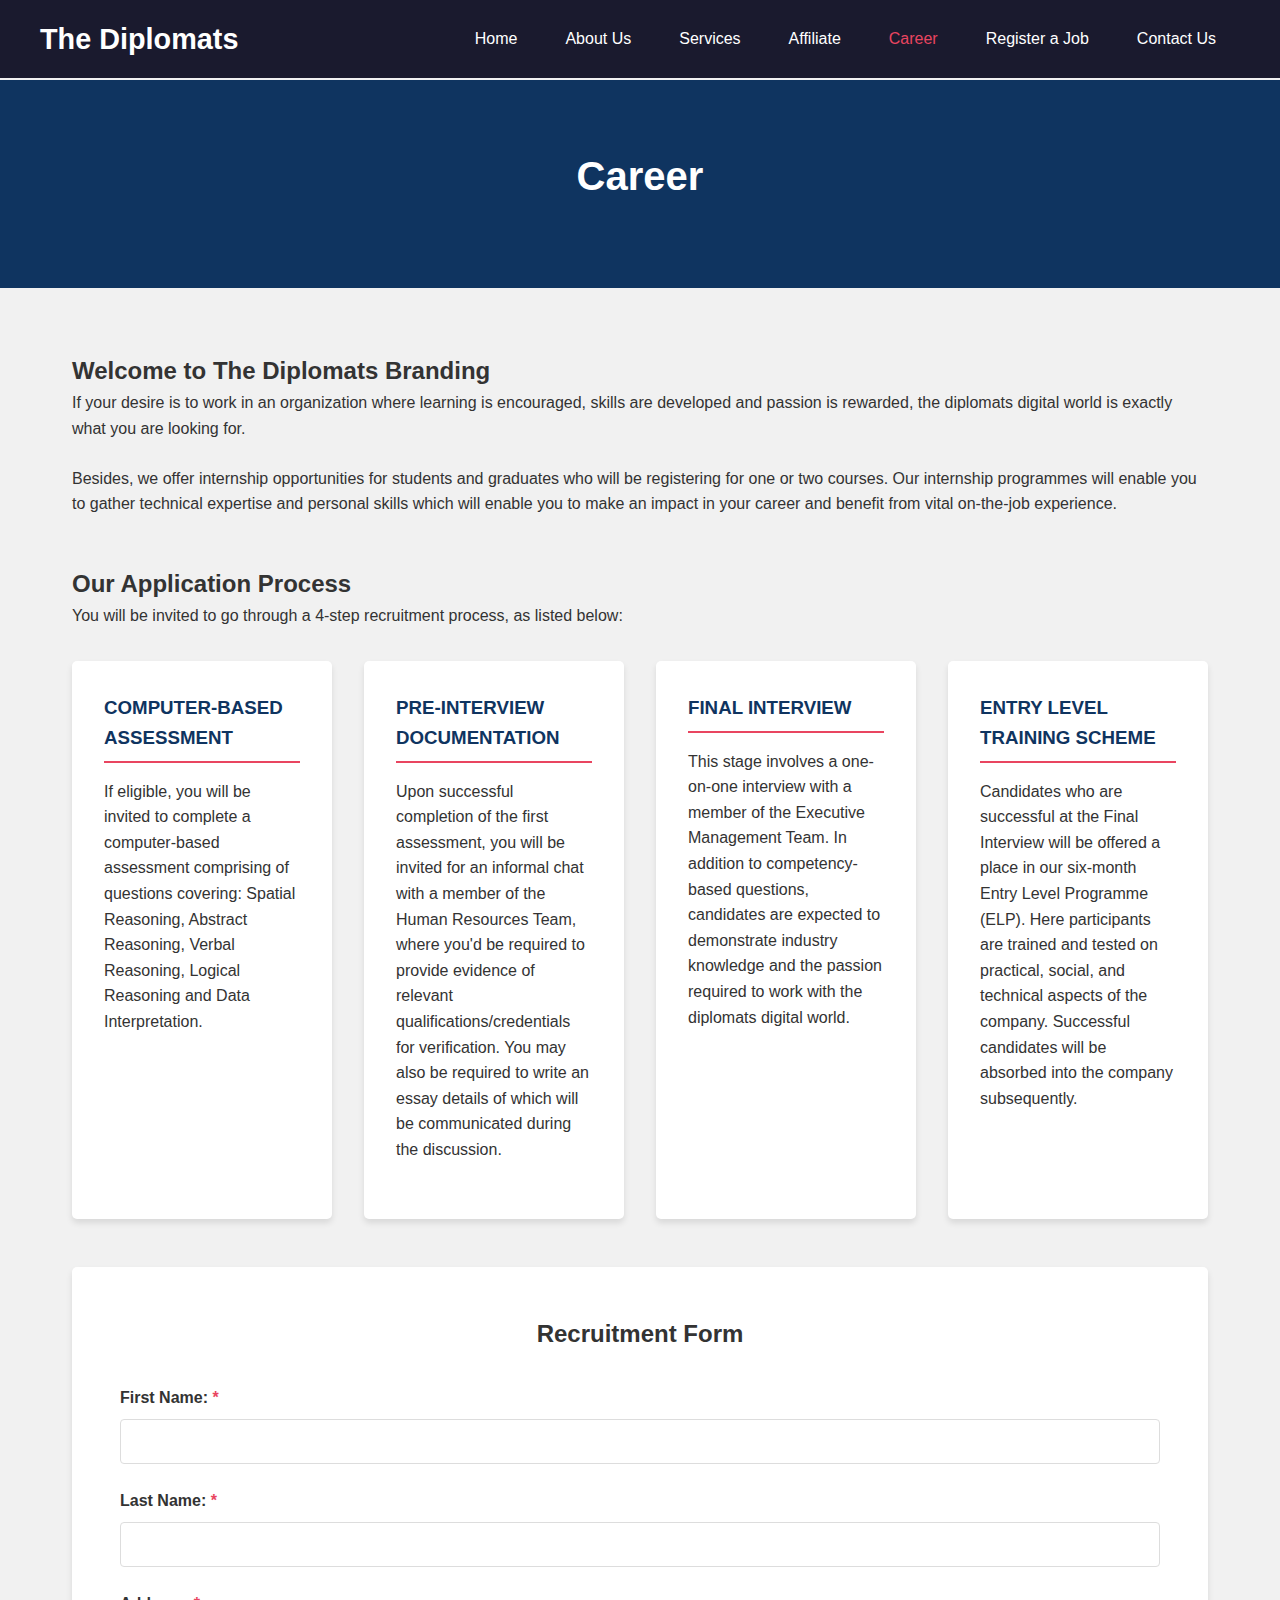
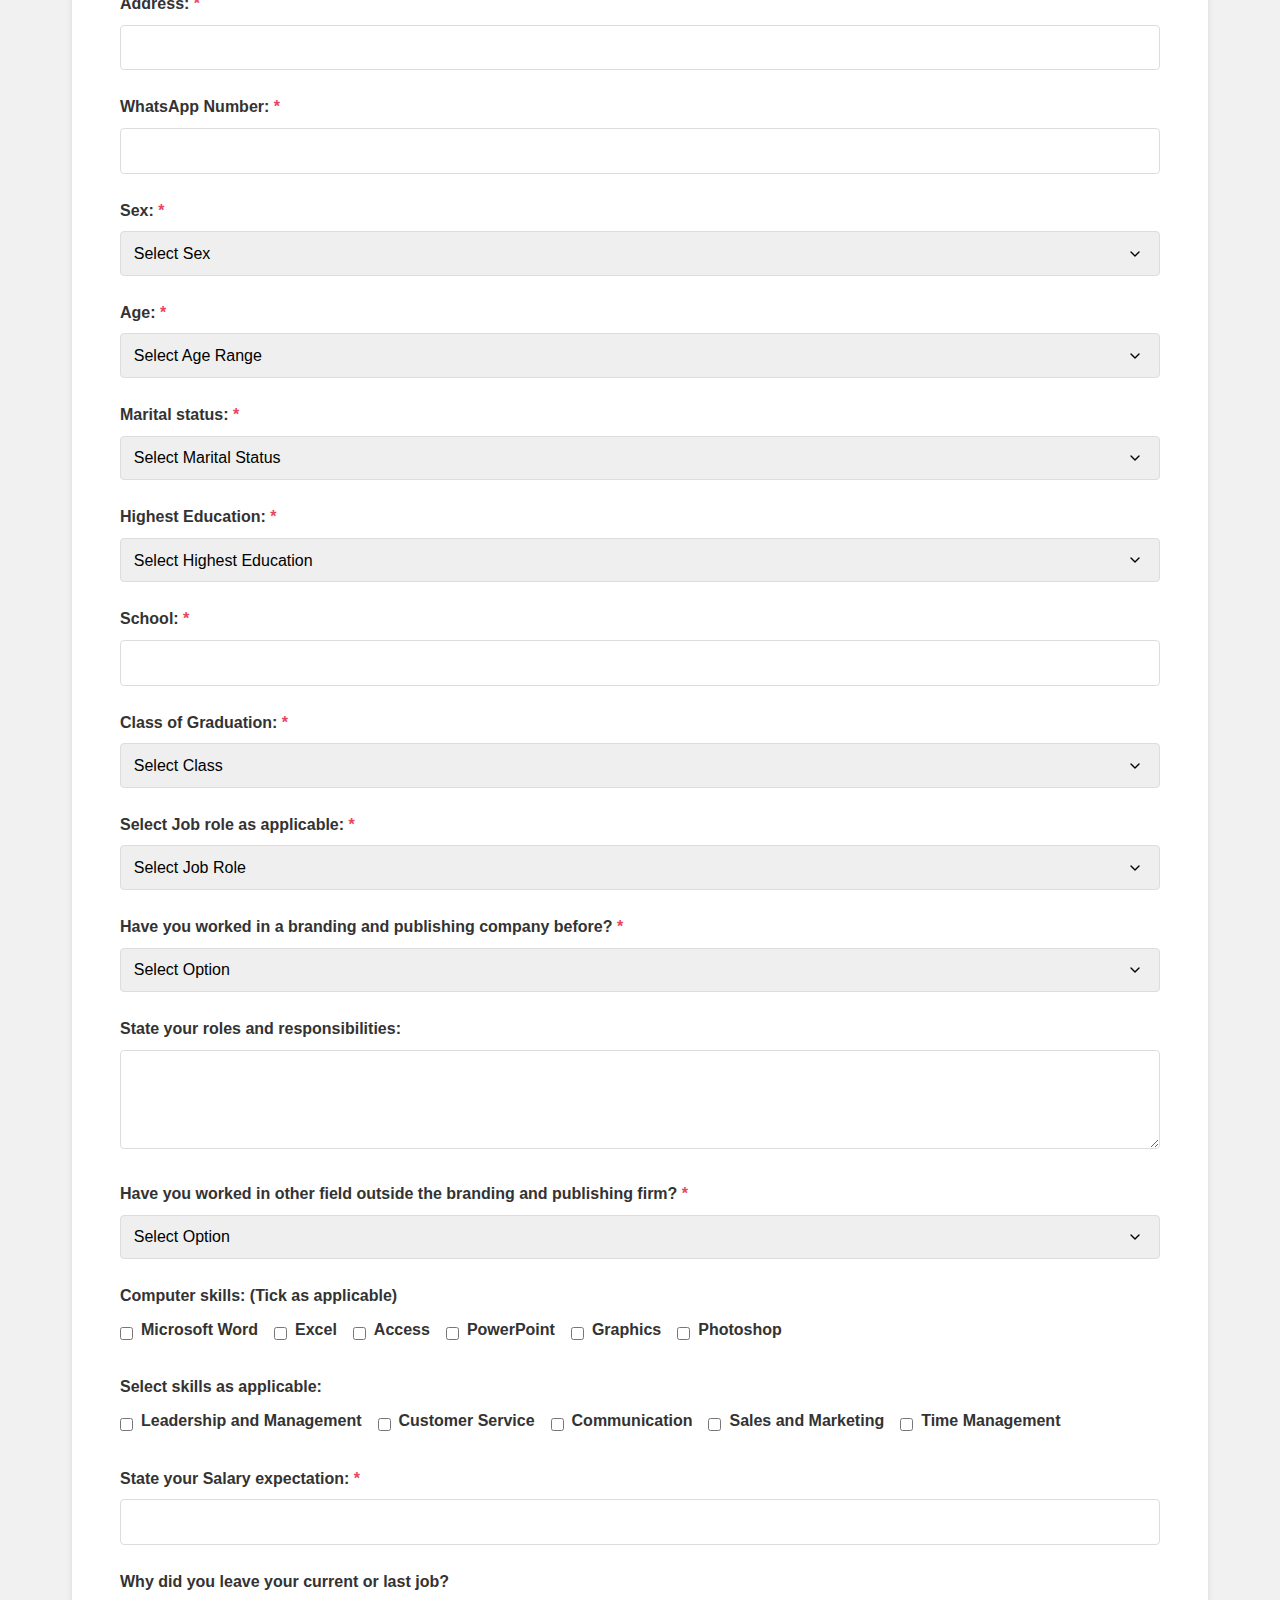
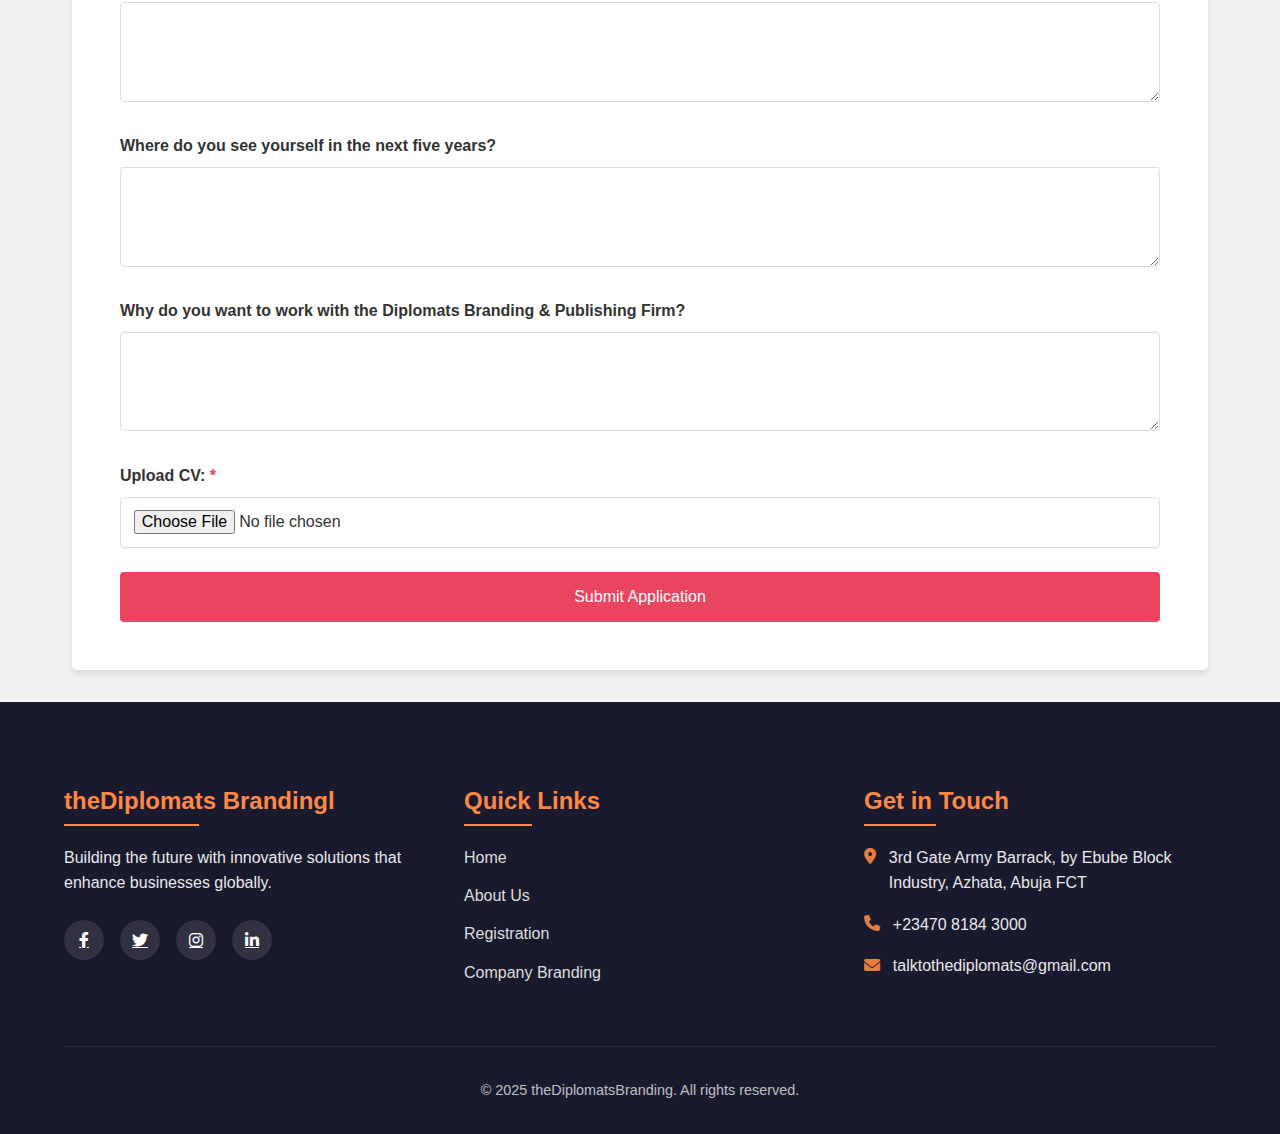
<file: career.html>
<!DOCTYPE html>
<html lang="en">
<head>
    <meta charset="UTF-8">
    <meta name="viewport" content="width=device-width, initial-scale=1.0">
    <link rel="stylesheet" href="https://cdnjs.cloudflare.com/ajax/libs/font-awesome/6.0.0/css/all.min.css">
    <title>Careers - The Diplomats Branding & Publishing</title>
    <style>
        :root {
            --primary-color: #1a1a2e;
            --secondary-color: #16213e;
            --accent-color: #0f3460;
            --highlight-color: #e94560;
            --light-color: #f1f1f1;
            --dark-color: #333;
        }
        
        * {
            margin: 0;
            padding: 0;
            box-sizing: border-box;
            font-family: 'Segoe UI', Tahoma, Geneva, Verdana, sans-serif;
        }
        
        body {
            background-color: var(--light-color);
            color: var(--dark-color);
            line-height: 1.6;
        }
        
        .navbar {
            background-color: var(--primary-color);
            color: white;
            padding: 1rem 2rem;
            position: fixed;
            width: 100%;
            top: 0;
            z-index: 1000;
            transition: all 0.3s ease;
        }
        
        .navbar.hide {
            transform: translateY(-100%);
        }
        
        .navbar.show {
            transform: translateY(0);
        }
        
        .nav-container {
            display: flex;
            justify-content: space-between;
            align-items: center;
            max-width: 1200px;
            margin: 0 auto;
        }
        
        .logo {
            font-size: 1.8rem;
            font-weight: bold;
            color: white;
            text-decoration: none;
        }
        
        .nav-links {
            display: flex;
            list-style: none;
        }
        
        .nav-links a {
            color: white;
            text-decoration: none;
            padding: 0.5rem 1rem;
            margin: 0 0.5rem;
            transition: color 0.3s;
        }
        
        .nav-links a:hover, .nav-links a.active {
            color: var(--highlight-color);
        }
        
        .menu-toggle {
            display: none;
            flex-direction: column;
            cursor: pointer;
        }
        
        .hamburger-icon, .close-icon {
            font-size: 1.5rem;
            display: none;
        }
        
        .close-icon {
            display: none;
        }
        
        .dropdown {
            position: relative;
        }
        
        .dropdown-content {
            display: none;
            position: absolute;
            background-color: var(--secondary-color);
            min-width: 200px;
            box-shadow: 0 8px 16px rgba(0,0,0,0.2);
            z-index: 1;
            border-radius: 0 0 5px 5px;
        }
        
        .dropdown-content a {
            color: white;
            padding: 12px 16px;
            text-decoration: none;
            display: block;
        }
        
        .dropdown-content a:hover {
            background-color: var(--accent-color);
        }
        
        .dropdown:hover .dropdown-content {
            display: block;
        }
        
        main {
            padding-top: 80px;
            min-height: 100vh;
        }
        
        .container {
            max-width: 1200px;
            margin: 0 auto;
            padding: 2rem;
        }
        
        .hero {
            background-color: var(--accent-color);
            color: white;
            padding: 4rem 2rem;
            text-align: center;
            margin-bottom: 2rem;
        }
        
        .hero h1 {
            font-size: 2.5rem;
            margin-bottom: 1rem;
        }
        
        .hero p {
            font-size: 1.2rem;
            max-width: 800px;
            margin: 0 auto;
        }

        
        
        .intro-section, .process-section {
            margin-bottom: 3rem;
        }
        
        .intro-section p, .process-section p {
            margin-bottom: 1.5rem;
        }
        
        .process-steps {
            display: flex;
            flex-wrap: wrap;
            gap: 2rem;
            margin-top: 2rem;
        }
        
        .process-step {
            flex: 1;
            min-width: 250px;
            background-color: white;
            padding: 2rem;
            border-radius: 5px;
            box-shadow: 0 4px 6px rgba(0,0,0,0.1);
        }
        
        .process-step h3 {
            color: var(--accent-color);
            margin-bottom: 1rem;
            border-bottom: 2px solid var(--highlight-color);
            padding-bottom: 0.5rem;
        }
        
        .form-section {
            background-color: white;
            padding: 3rem;
            border-radius: 5px;
            box-shadow: 0 4px 6px rgba(0,0,0,0.1);
            margin-top: 3rem;
        }
        
        .form-group {
            margin-bottom: 1.5rem;
        }
        
        .form-group label {
            display: block;
            margin-bottom: 0.5rem;
            font-weight: 600;
        }
        
        .form-group label.required:after {
            content: " *";
            color: var(--highlight-color);
        }
        
        .form-group input,
        .form-group select,
        .form-group textarea {
            width: 100%;
            padding: 0.8rem;
            border: 1px solid #ddd;
            border-radius: 4px;
            font-size: 1rem;
        }
        
        .form-group select {
            appearance: none;
            background-image: url("data:image/svg+xml;charset=UTF-8,%3csvg xmlns='http://www.w3.org/2000/svg' viewBox='0 0 24 24' fill='none' stroke='currentColor' stroke-width='2' stroke-linecap='round' stroke-linejoin='round'%3e%3cpolyline points='6 9 12 15 18 9'%3e%3c/polyline%3e%3c/svg%3e");
            background-repeat: no-repeat;
            background-position: right 1rem center;
            background-size: 1em;
        }
        
        .checkbox-group {
            display: flex;
            flex-wrap: wrap;
            gap: 1rem;
            margin-top: 0.5rem;
        }
        
        .checkbox-item {
            display: flex;
            align-items: center;
        }
        
        .checkbox-item input {
            width: auto;
            margin-right: 0.5rem;
        }
        
        .submit-btn {
            background-color: var(--highlight-color);
            color: white;
            border: none;
            padding: 1rem 2rem;
            font-size: 1rem;
            border-radius: 4px;
            cursor: pointer;
            transition: background-color 0.3s;
            width: 100%;
        }
        
        .submit-btn:hover {
            background-color: #d13354;
        }
        
        footer {
    background: #1a1a2e;
    color: white;
    padding: 5rem 5% 2rem;
}

.footer-content {
    display: grid;
    grid-template-columns: repeat(auto-fit, minmax(250px, 1fr));
    gap: 3rem;
    margin-bottom: 3rem;
    max-width: 1200px;
    margin-left: auto;
    margin-right: auto;
}

.footer-section h3 {
    font-size: 1.5rem;
    margin-bottom: 1.5rem;
    color: #f84;
    position: relative;
    display: inline-block;
}

.footer-section h3::after {
    content: '';
    position: absolute;
    width: 50%;
    height: 2px;
    background: #f84;
    bottom: -5px;
    left: 0;
}

.footer-section p {
    margin-bottom: 1.5rem;
    opacity: 0.9;
}

.footer-section ul {
    list-style: none;
}

.footer-section ul li {
    margin-bottom: 0.8rem;
}

.footer-section ul li a {
    color: #ddd;
    text-decoration: none;
    transition: all 0.3s ease;
    display: inline-block;
}

.footer-section ul li a:hover {
    color: #f84;
    transform: translateX(5px);
}

.contact-info p {
    margin-bottom: 1rem;
    display: flex;
    align-items: flex-start;
    gap: 0.8rem;
    opacity: 0.9;
}

.contact-info i {
    margin-top: 0.2rem;
    color: #f84;
}

.social-links {
    display: flex;
    gap: 1rem;
    margin-top: 1.5rem;
}

.social-links a {
    color: white;
    background: rgba(255, 255, 255, 0.1);
    width: 40px;
    height: 40px;
    border-radius: 50%;
    display: flex;
    align-items: center;
    justify-content: center;
    transition: all 0.3s ease;
}

.social-links a:hover {
    background: #f84;
    transform: translateY(-3px);
}

.copyright {
    text-align: center;
    padding-top: 2rem;
    border-top: 1px solid rgba(255, 255, 255, 0.1);
    opacity: 0.7;
    font-size: 0.9rem;
}
        
        @media (max-width: 768px) {
            .menu-toggle {
                display: flex;
            }
            
            .hamburger-icon, .close-icon {
                display: block;
            }
            
            .close-icon {
                display: none;
            }
            
            .nav-links {
                position: fixed;
                top: 70px;
                left: 0;
                width: 100%;
                background-color: var(--secondary-color);
                flex-direction: column;
                align-items: center;
                padding: 1rem 0;
                transform: translateY(-150%);
                transition: transform 0.3s ease;
            }
            
            .nav-links.open {
                transform: translateY(0);
            }
            
            .hamburger-icon.open {
                display: none;
            }
            
            .close-icon.open {
                display: block;
            }
            
            .dropdown-content {
                position: static;
                display: none;
                width: 100%;
                box-shadow: none;
            }
            
            .dropdown.active .dropdown-content {
                display: block;
            }
            
            .form-section {
                padding: 2rem 1rem;
            }
        }
    </style>
</head>
<body>
    <nav class="navbar show" id="navbar">
        <div class="nav-container">
            <a href="index.html" class="logo">The Diplomats</a>
            
            <div class="menu-toggle" id="menuToggle">
                <span class="hamburger-icon" id="hamburgerIcon">☰</span>
                <span class="close-icon" id="closeIcon">×</span>
            </div>
            
            <ul class="nav-links" id="navLinks">
                <li><a href="index.html">Home</a></li>
                <li><a href="about.html">About Us</a></li>
                <li class="dropdown">
                    <a href="#" id="servicesLink">Services</a>
                    <div class="dropdown-content" id="servicesDropdown">
                        <a href="design.html">Designing</a>
                        <a href="branding.html">Branding</a>
                        <a href="printing.html">Printing</a>
                        <a href="publish.html">CAC Registration</a>
                    </div>
                </li>
                <li><a href="Affiliate.html">Affiliate</a></li>
                <li><a href="career.html" class="active">Career</a></li>
                <li><a href="job.html">Register a Job</a></li>
                <li><a href="contact.html">Contact Us</a></li>
            </ul>
        </div>
    </nav>
    
    <main>
        <section class="hero">
            <h1>Career</h1>
            <!-- <p>Join a team where learning is encouraged, skills are developed, and passion is rewarded</p> -->
        </section>
        
        <div class="container">
            <section class="intro-section">
                <h2>Welcome to The Diplomats Branding</h2>
                <p>If your desire is to work in an organization where learning is encouraged, skills are developed and passion is rewarded, the diplomats digital world is exactly what you are looking for.</p>
                <p>Besides, we offer internship opportunities for students and graduates who will be registering for one or two courses. Our internship programmes will enable you to gather technical expertise and personal skills which will enable you to make an impact in your career and benefit from vital on-the-job experience.</p>
            </section>
            
            <section class="process-section">
                <h2>Our Application Process</h2>
                <p>You will be invited to go through a 4-step recruitment process, as listed below:</p>
                
                <div class="process-steps">
                    <div class="process-step">
                        <h3>COMPUTER-BASED ASSESSMENT</h3>
                        <p>If eligible, you will be invited to complete a computer-based assessment comprising of questions covering: Spatial Reasoning, Abstract Reasoning, Verbal Reasoning, Logical Reasoning and Data Interpretation.</p>
                    </div>
                    
                    <div class="process-step">
                        <h3>PRE-INTERVIEW DOCUMENTATION</h3>
                        <p>Upon successful completion of the first assessment, you will be invited for an informal chat with a member of the Human Resources Team, where you'd be required to provide evidence of relevant qualifications/credentials for verification. You may also be required to write an essay details of which will be communicated during the discussion.</p>
                    </div>
                    
                    <div class="process-step">
                        <h3>FINAL INTERVIEW</h3>
                        <p>This stage involves a one-on-one interview with a member of the Executive Management Team. In addition to competency-based questions, candidates are expected to demonstrate industry knowledge and the passion required to work with the diplomats digital world.</p>
                    </div>
                    
                    <div class="process-step">
                        <h3>ENTRY LEVEL TRAINING SCHEME</h3>
                        <p>Candidates who are successful at the Final Interview will be offered a place in our six-month Entry Level Programme (ELP). Here participants are trained and tested on practical, social, and technical aspects of the company. Successful candidates will be absorbed into the company subsequently.</p>
                    </div>
                </div>
            </section>
            
            <section class="form-section">
                <h2 style="text-align: center; margin-bottom: 2rem;">Recruitment Form</h2>
                
                <form id="careerForm">
                    <div class="form-group">
                        <label for="firstName" class="required">First Name:</label>
                        <input type="text" id="firstName" name="firstName" required>
                    </div>
                    
                    <div class="form-group">
                        <label for="lastName" class="required">Last Name:</label>
                        <input type="text" id="lastName" name="lastName" required>
                    </div>
                    
                    <div class="form-group">
                        <label for="address" class="required">Address:</label>
                        <input type="text" id="address" name="address" required>
                    </div>
                    
                    <div class="form-group">
                        <label for="whatsapp" class="required">WhatsApp Number:</label>
                        <input type="tel" id="whatsapp" name="whatsapp" required>
                    </div>
                    
                    <div class="form-group">
                        <label for="sex" class="required">Sex:</label>
                        <select id="sex" name="sex" required>
                            <option value="">Select Sex</option>
                            <option value="Male">Male</option>
                            <option value="Female">Female</option>
                            <option value="Other">Other</option>
                            <option value="Prefer not to say">Prefer not to say</option>
                        </select>
                    </div>
                    
                    <div class="form-group">
                        <label for="age" class="required">Age:</label>
                        <select id="age" name="age" required>
                            <option value="">Select Age Range</option>
                            <option value="20-25">20 - 25</option>
                            <option value="26-30">26 - 30</option>
                            <option value="31-35">31 - 35</option>
                            <option value="36-40">36 - 40</option>
                            <option value="41-45">41 - 45</option>
                            <option value="46-50">46 - 50</option>
                            <option value="51+">51 and above</option>
                        </select>
                    </div>
                    
                    <div class="form-group">
                        <label for="maritalStatus" class="required">Marital status:</label>
                        <select id="maritalStatus" name="maritalStatus" required>
                            <option value="">Select Marital Status</option>
                            <option value="Single">Single</option>
                            <option value="Married">Married</option>
                            <option value="Divorced">Divorced</option>
                        </select>
                    </div>
                    
                    <div class="form-group">
                        <label for="education" class="required">Highest Education:</label>
                        <select id="education" name="education" required>
                            <option value="">Select Highest Education</option>
                            <option value="SSCE">SSCE</option>
                            <option value="OND">OND</option>
                            <option value="HND">HND</option>
                            <option value="B.Sc">B.Sc</option>
                            <option value="M.Sc">M.Sc</option>
                            <option value="PHD">PHD</option>
                            <option value="Others">Others</option>
                        </select>
                    </div>
                    
                    <div class="form-group">
                        <label for="school" class="required">School:</label>
                        <input type="text" id="school" name="school" required>
                    </div>
                    
                    <div class="form-group">
                        <label for="graduationClass" class="required">Class of Graduation:</label>
                        <select id="graduationClass" name="graduationClass" required>
                            <option value="">Select Class</option>
                            <option value="First Class">First Class</option>
                            <option value="Second Class Upper">Second Class Upper</option>
                            <option value="Second Class Lower">Second Class Lower</option>
                            <option value="Third Class">Third Class</option>
                            <option value="Distinction">Distinction</option>
                            <option value="Upper Credit">Upper Credit</option>
                            <option value="Lower Credit">Lower Credit</option>
                            <option value="Pass">Pass</option>
                        </select>
                    </div>
                    
                    <div class="form-group">
                        <label for="jobRole" class="required">Select Job role as applicable:</label>
                        <select id="jobRole" name="jobRole" required>
                            <option value="">Select Job Role</option>
                            <option value="Intern">Intern</option>
                            <option value="Graduate Trainee">Graduate Trainee</option>
                            <option value="Social Media Manager">Social Media Manager</option>
                            <option value="Graphics Designer">Graphics Designer</option>
                            <option value="Graphics Instructor">Graphics Instructor</option>
                            <option value="Research Officer">Research Officer</option>
                            <option value="Marketer">Marketer</option>
                            <option value="Human Resource Officer">Human Resource Officer</option>
                            <option value="Operations Manager">Operations Manager</option>
                        </select>
                    </div>
                    
                    <div class="form-group">
                        <label for="previousExperience" class="required">Have you worked in a branding and publishing company before?</label>
                        <select id="previousExperience" name="previousExperience" required>
                            <option value="">Select Option</option>
                            <option value="Yes">Yes</option>
                            <option value="No">No</option>
                        </select>
                    </div>
                    
                    <div class="form-group" id="experienceYearsGroup" style="display: none;">
                        <label for="experienceYears">If yes, select years of experience:</label>
                        <select id="experienceYears" name="experienceYears">
                            <option value="">Select Years</option>
                            <option value="1-6 months">1 month to 6 months</option>
                            <option value="6-12 months">6 months to 1 year</option>
                            <option value="1-2 years">1 year to 2 years</option>
                            <option value="3-5 years">3 years to 5 years</option>
                            <option value="5-10 years">5 years to 10 years</option>
                            <option value="10+ years">10 years and above</option>
                        </select>
                    </div>
                    
                    <div class="form-group">
                        <label for="rolesResponsibilities">State your roles and responsibilities:</label>
                        <textarea id="rolesResponsibilities" name="rolesResponsibilities" rows="4"></textarea>
                    </div>
                    
                    <div class="form-group">
                        <label for="otherFieldExperience" class="required">Have you worked in other field outside the branding and publishing firm?</label>
                        <select id="otherFieldExperience" name="otherFieldExperience" required>
                            <option value="">Select Option</option>
                            <option value="Yes">Yes</option>
                            <option value="No">No</option>
                        </select>
                    </div>
                    
                    <div class="form-group" id="otherExperienceGroup" style="display: none;">
                        <label for="otherExperienceYears">If yes, specify years of experience:</label>
                        <input type="text" id="otherExperienceYears" name="otherExperienceYears">
                        
                        <label for="otherRoles" style="margin-top: 1rem;">Specify Role(s) employed for:</label>
                        <input type="text" id="otherRoles" name="otherRoles">
                    </div>
                    
                    <div class="form-group">
                        <label>Computer skills: (Tick as applicable)</label>
                        <div class="checkbox-group">
                            <div class="checkbox-item">
                                <input type="checkbox" id="word" name="computerSkills" value="Microsoft Word">
                                <label for="word">Microsoft Word</label>
                            </div>
                            <div class="checkbox-item">
                                <input type="checkbox" id="excel" name="computerSkills" value="Excel">
                                <label for="excel">Excel</label>
                            </div>
                            <div class="checkbox-item">
                                <input type="checkbox" id="access" name="computerSkills" value="Access">
                                <label for="access">Access</label>
                            </div>
                            <div class="checkbox-item">
                                <input type="checkbox" id="powerpoint" name="computerSkills" value="PowerPoint">
                                <label for="powerpoint">PowerPoint</label>
                            </div>
                            <div class="checkbox-item">
                                <input type="checkbox" id="graphics" name="computerSkills" value="Graphics">
                                <label for="graphics">Graphics</label>
                            </div>
                            <div class="checkbox-item">
                                <input type="checkbox" id="photoshop" name="computerSkills" value="Photoshop">
                                <label for="photoshop">Photoshop</label>
                            </div>
                        </div>
                    </div>
                    
                    <div class="form-group">
                        <label>Select skills as applicable:</label>
                        <div class="checkbox-group">
                            <div class="checkbox-item">
                                <input type="checkbox" id="leadership" name="skills" value="Leadership and Management">
                                <label for="leadership">Leadership and Management</label>
                            </div>
                            <div class="checkbox-item">
                                <input type="checkbox" id="customerService" name="skills" value="Customer Service">
                                <label for="customerService">Customer Service</label>
                            </div>
                            <div class="checkbox-item">
                                <input type="checkbox" id="communication" name="skills" value="Communication">
                                <label for="communication">Communication</label>
                            </div>
                            <div class="checkbox-item">
                                <input type="checkbox" id="sales" name="skills" value="Sales and Marketing">
                                <label for="sales">Sales and Marketing</label>
                            </div>
                            <div class="checkbox-item">
                                <input type="checkbox" id="timeManagement" name="skills" value="Time Management">
                                <label for="timeManagement">Time Management</label>
                            </div>
                        </div>
                    </div>
                    
                    <div class="form-group">
                        <label for="salaryExpectation" class="required">State your Salary expectation:</label>
                        <input type="text" id="salaryExpectation" name="salaryExpectation" required>
                    </div>
                    
                    <div class="form-group">
                        <label for="leaveReason">Why did you leave your current or last job?</label>
                        <textarea id="leaveReason" name="leaveReason" rows="4"></textarea>
                    </div>
                    
                    <div class="form-group">
                        <label for="fiveYearPlan">Where do you see yourself in the next five years?</label>
                        <textarea id="fiveYearPlan" name="fiveYearPlan" rows="4"></textarea>
                    </div>
                    
                    <div class="form-group">
                        <label for="whyDiplomats">Why do you want to work with the Diplomats Branding & Publishing Firm?</label>
                        <textarea id="whyDiplomats" name="whyDiplomats" rows="4"></textarea>
                    </div>
                    
                    <div class="form-group">
                        <label for="cvUpload" class="required">Upload CV:</label>
                        <input type="file" id="cvUpload" name="cvUpload" accept=".pdf,.doc,.docx" required>
                    </div>
                    
                    <button type="submit" class="submit-btn">Submit Application</button>
                </form>
            </section>
        </div>
    </main>
    
    <footer id="contact">
        <div class="footer-content">
            <div class="footer-section">
                <h3>theDiplomats Brandingl</h3>
                <p>Building the future with innovative solutions that enhance businesses globally.</p>
                <div class="social-links">
                    <a href="#"><i class="fab fa-facebook-f"></i></a>
                    <a href="#"><i class="fab fa-twitter"></i></a>
                    <a href="#"><i class="fab fa-instagram"></i></a>
                    <a href="#"><i class="fab fa-linkedin-in"></i></a>
                </div>
            </div>

            <div class="footer-section">
                <h3>Quick Links</h3>
                <ul>
                    <li><a href="#home">Home</a></li>
                    <li><a href="#about">About Us</a></li>
                    <li><a href="#registration">Registration</a></li>
                    <li><a href="#branding">Company Branding</a></li>
                </ul>
            </div>

            <!-- <div class="footer-section">
                <h3>Coding Courses</h3>
                <ul>
                    <li><a href="#javascript">JavaScript</a></li>
                    <li><a href="#uiux">UI/UX Design</a></li>
                    <li><a href="#data">Data Analysis</a></li>
                    <li><a href="#cyber">Cyber Security</a></li>
                    <li><a href="#app">App Development</a></li>
                </ul>
            </div> -->

            <div class="footer-section contact-info">
                <h3>Get in Touch</h3>
                <p><i class="fas fa-map-marker-alt"></i> 3rd Gate Army Barrack, by Ebube Block Industry, Azhata, Abuja FCT</p>
                <p><i class="fas fa-phone"></i> +23470 8184 3000</p>
                <p><i class="fas fa-envelope"></i> talktothediplomats@gmail.com</p>
            </div>
        </div>

        <div class="copyright">
            <p>© 2025 theDiplomatsBranding. All rights reserved.</p>
        </div>
    </footer>

    <script>
        document.addEventListener('DOMContentLoaded', function() {
            // Navbar that only shows at top of page
            const navbar = document.getElementById('navbar');
            
            if (navbar) {
                window.addEventListener('scroll', function() {
                    const currentScroll = window.pageYOffset;
                    
                    if (currentScroll <= 10) {
                        navbar.classList.remove('hide');
                        navbar.classList.add('show');
                    } else {
                        navbar.classList.remove('show');
                        navbar.classList.add('hide');
                    }
                });
            }

            // Mobile menu toggle
            const menuToggle = document.getElementById('menuToggle');
            const navLinks = document.getElementById('navLinks');
            const hamburgerIcon = document.getElementById('hamburgerIcon');
            const closeIcon = document.getElementById('closeIcon');
            const servicesLink = document.getElementById('servicesLink');
            const servicesDropdown = document.getElementById('servicesDropdown');

            if (menuToggle && navLinks && hamburgerIcon && closeIcon) {
                menuToggle.addEventListener('click', () => {
                    navLinks.classList.toggle('open');
                    hamburgerIcon.classList.toggle('open');
                    closeIcon.classList.toggle('open');
                    document.body.style.overflow = navLinks.classList.contains('open') ? 'hidden' : '';
                });

                // Close menu when clicking regular links
                document.querySelectorAll('.nav-links a:not(#servicesLink)').forEach(link => {
                    link.addEventListener('click', () => {
                        if (window.innerWidth <= 768) {
                            navLinks.classList.remove('open');
                            hamburgerIcon.classList.remove('open');
                            closeIcon.classList.remove('open');
                            document.body.style.overflow = '';
                        }
                    });
                });

                // Services dropdown functionality
                if (servicesLink && servicesDropdown) {
                    // Desktop hover behavior
                    servicesLink.addEventListener('mouseenter', () => {
                        if (window.innerWidth > 768) {
                            servicesDropdown.style.display = 'block';
                        }
                    });
                    
                    // Mobile click behavior - toggle both dropdown and main menu
                    servicesLink.addEventListener('click', (e) => {
                        if (window.innerWidth <= 768) {
                            e.preventDefault();
                            const wasActive = servicesLink.parentElement.classList.contains('active');
                            
                            // Close all other dropdowns first
                            document.querySelectorAll('.dropdown').forEach(dropdown => {
                                dropdown.classList.remove('active');
                            });
                            
                            // Toggle this dropdown
                            servicesLink.parentElement.classList.toggle('active');
                            
                            // If this was closing the dropdown, also close the main menu
                            if (wasActive) {
                                navLinks.classList.remove('open');
                                hamburgerIcon.classList.remove('open');
                                closeIcon.classList.remove('open');
                                document.body.style.overflow = '';
                            }
                        }
                    });
                }

                // Close when clicking outside
                document.addEventListener('click', (e) => {
                    // Close mobile menu
                    if (!e.target.closest('.navbar') && navLinks.classList.contains('open')) {
                        navLinks.classList.remove('open');
                        hamburgerIcon.classList.remove('open');
                        closeIcon.classList.remove('open');
                        document.body.style.overflow = '';
                        
                        // Also close any open dropdowns
                        if (servicesLink) {
                            servicesLink.parentElement.classList.remove('active');
                        }
                    }
                    
                    // Close desktop dropdown
                    if (window.innerWidth > 768 && 
                        !e.target.closest('.dropdown') && 
                        servicesDropdown && 
                        servicesDropdown.style.display === 'block') {
                        servicesDropdown.style.display = 'none';
                    }
                });
            }

            // Show/hide experience years field based on previous experience answer
            const previousExperience = document.getElementById('previousExperience');
            const experienceYearsGroup = document.getElementById('experienceYearsGroup');
            
            if (previousExperience && experienceYearsGroup) {
                previousExperience.addEventListener('change', function() {
                    experienceYearsGroup.style.display = this.value === 'Yes' ? 'block' : 'none';
                });
            }

            // Show/hide other experience fields based on answer
            const otherFieldExperience = document.getElementById('otherFieldExperience');
            const otherExperienceGroup = document.getElementById('otherExperienceGroup');
            
            if (otherFieldExperience && otherExperienceGroup) {
                otherFieldExperience.addEventListener('change', function() {
                    otherExperienceGroup.style.display = this.value === 'Yes' ? 'block' : 'none';
                });
            }

            // Form submission
            const careerForm = document.getElementById('careerForm');
            if (careerForm) {
                careerForm.addEventListener('submit', function(e) {
                    e.preventDefault();
                    // Here you would typically send the form data to your server
                    alert('Thank you for your application! We will review your information and contact you if you are selected for the next stage.');
                    this.reset();
                    
                    // Hide conditional fields after reset
                    if (experienceYearsGroup) experienceYearsGroup.style.display = 'none';
                    if (otherExperienceGroup) otherExperienceGroup.style.display = 'none';
                });
            }
        });
    </script>
</body>
</html>
</file>
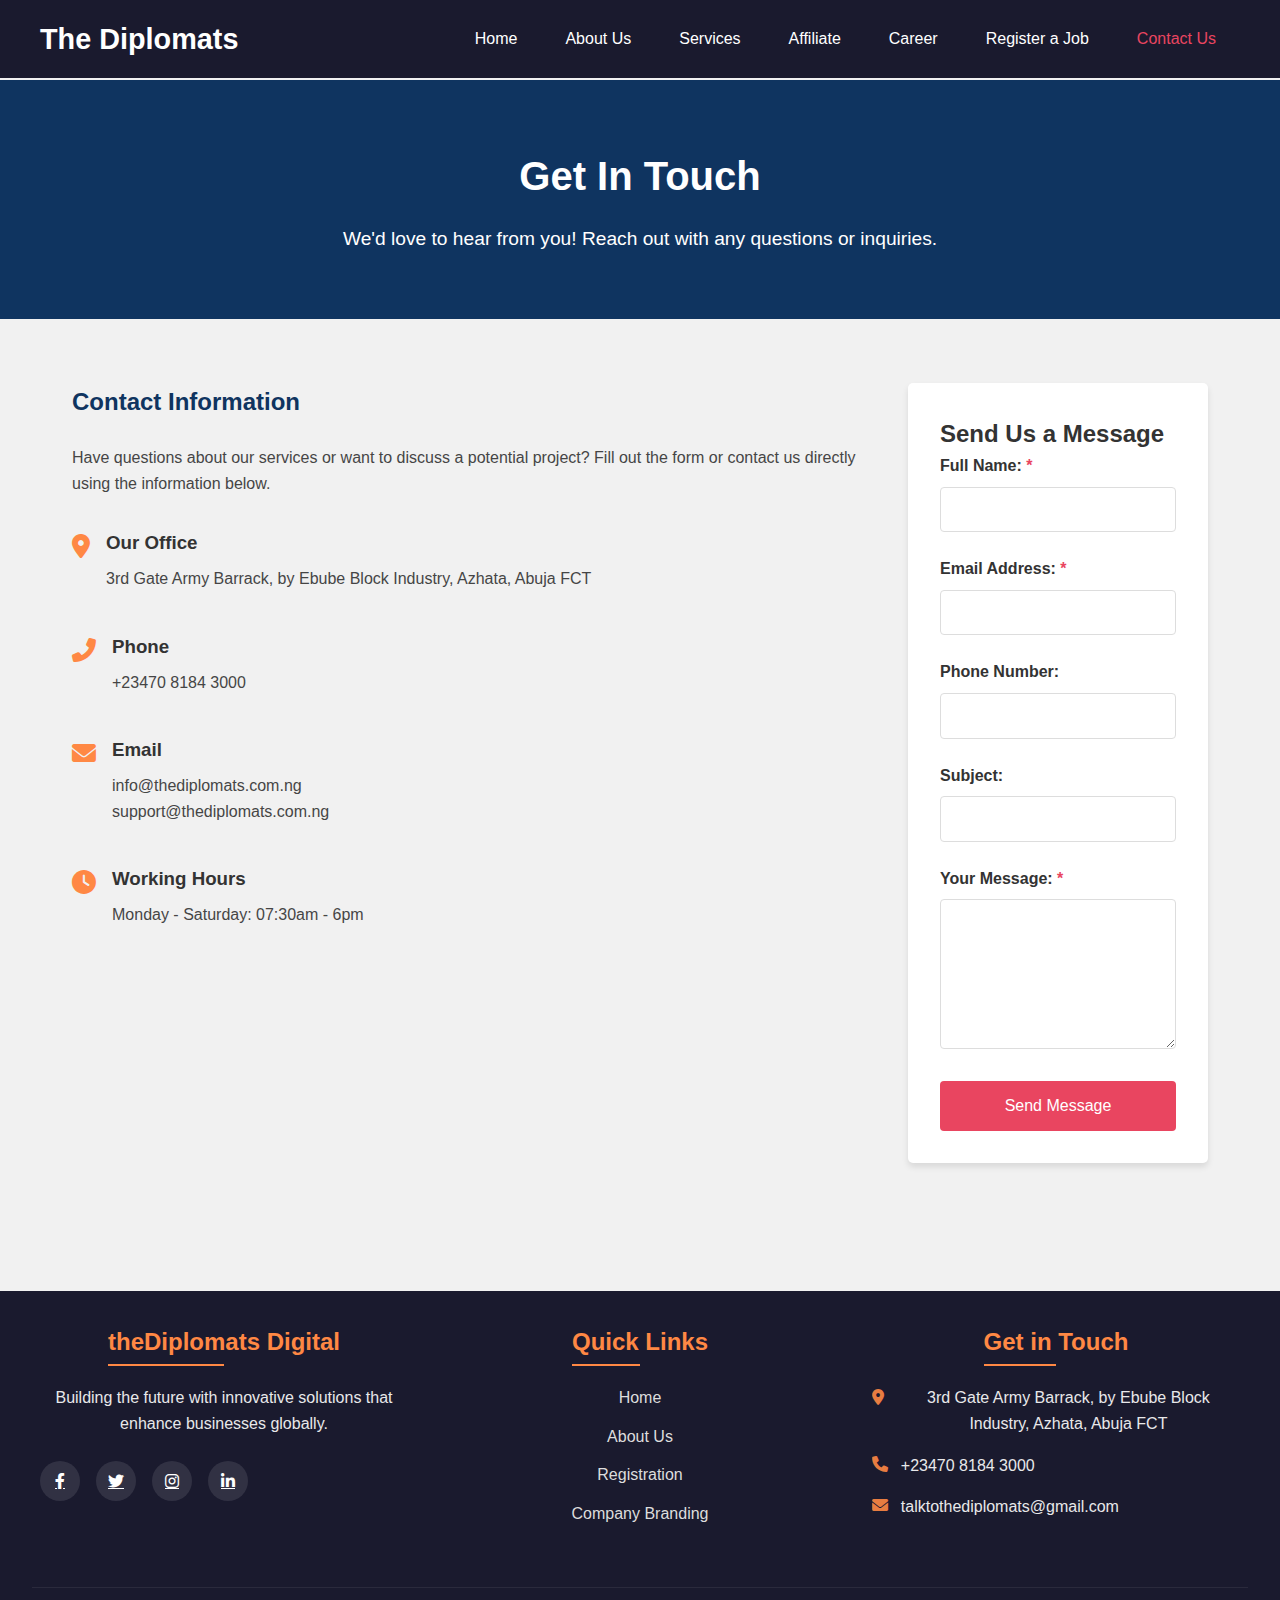
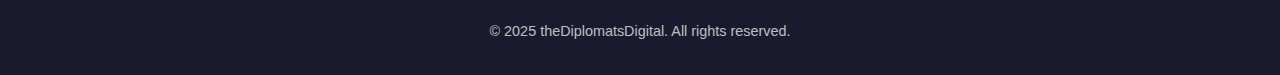
<file: contact.html>
<!DOCTYPE html>
<html lang="en">
<head>
    <meta charset="UTF-8">
    <meta name="viewport" content="width=device-width, initial-scale=1.0">
    <title>Contact Us - The Diplomats Branding & Publishing</title>
    <link rel="stylesheet" href="https://cdnjs.cloudflare.com/ajax/libs/font-awesome/6.0.0-beta3/css/all.min.css">
    <style>
        :root {
            --primary-color: #1a1a2e;
            --secondary-color: #16213e;
            --accent-color: #0f3460;
            --highlight-color: #e94560;
            --light-color: #f1f1f1;
            --dark-color: #333;
        }
        
        * {
            margin: 0;
            padding: 0;
            box-sizing: border-box;
            font-family: 'Segoe UI', Tahoma, Geneva, Verdana, sans-serif;
        }
        
        body {
            background-color: var(--light-color);
            color: var(--dark-color);
            line-height: 1.6;
        }
        
        .navbar {
            background-color: var(--primary-color);
            color: white;
            padding: 1rem 2rem;
            position: fixed;
            width: 100%;
            top: 0;
            z-index: 1000;
            transition: all 0.3s ease;
        }
        
        .navbar.hide {
            transform: translateY(-100%);
        }
        
        .navbar.show {
            transform: translateY(0);
        }
        
        .nav-container {
            display: flex;
            justify-content: space-between;
            align-items: center;
            max-width: 1200px;
            margin: 0 auto;
        }
        
        .logo {
            font-size: 1.8rem;
            font-weight: bold;
            color: white;
            text-decoration: none;
        }
        
        .nav-links {
            display: flex;
            list-style: none;
        }
        
        .nav-links a {
            color: white;
            text-decoration: none;
            padding: 0.5rem 1rem;
            margin: 0 0.5rem;
            transition: color 0.3s;
        }
        
        .nav-links a:hover, .nav-links a.active {
            color: var(--highlight-color);
        }
        
        .menu-toggle {
            display: none;
            flex-direction: column;
            cursor: pointer;
        }
        
        .hamburger-icon, .close-icon {
            font-size: 1.5rem;
            display: none;
        }
        
        .close-icon {
            display: none;
        }
        
        .dropdown {
            position: relative;
        }
        
        .dropdown-content {
            display: none;
            position: absolute;
            background-color: var(--secondary-color);
            min-width: 200px;
            box-shadow: 0 8px 16px rgba(0,0,0,0.2);
            z-index: 1;
            border-radius: 0 0 5px 5px;
        }
        
        .dropdown-content a {
            color: white;
            padding: 12px 16px;
            text-decoration: none;
            display: block;
        }
        
        .dropdown-content a:hover {
            background-color: var(--accent-color);
        }
        
        .dropdown:hover .dropdown-content {
            display: block;
        }
        
        main {
            padding-top: 80px;
            min-height: 100vh;
        }
        
        .container {
            max-width: 1200px;
            margin: 0 auto;
            padding: 2rem;
        }
        
        .hero {
            background-color: var(--accent-color);
            color: white;
            padding: 4rem 2rem;
            text-align: center;
            margin-bottom: 2rem;
        }
        
        .hero h1 {
            font-size: 2.5rem;
            margin-bottom: 1rem;
        }
        
        .hero p {
            font-size: 1.2rem;
            max-width: 800px;
            margin: 0 auto;
        }
        
        .contact-container {
            display: flex;
            flex-wrap: wrap;
            gap: 2rem;
            margin-bottom: 3rem;
        }
        
        .contact-info {
            flex: 1;
            min-width: 300px;
        }
        
        .contact-info h2 {
            color: var(--accent-color);
            margin-bottom: 1.5rem;
        }
        
        .contact-details {
            margin-top: 2rem;
        }
        
        .contact-item {
            display: flex;
            align-items: flex-start;
            margin-bottom: 1.5rem;
        }
        
        .contact-icon {
            margin-right: 1rem;
            color: var(--highlight-color);
            font-size: 1.5rem;
        }
        
        .contact-text h3 {
            margin-bottom: 0.5rem;
        }
        
        .contact-form {
            flex: 1;
            min-width: 300px;
            background-color: white;
            padding: 2rem;
            border-radius: 5px;
            box-shadow: 0 4px 6px rgba(0,0,0,0.1);
        }
        
        .form-group {
            margin-bottom: 1.5rem;
        }
        
        .form-group label {
            display: block;
            margin-bottom: 0.5rem;
            font-weight: 600;
        }
        
        .form-group label.required:after {
            content: " *";
            color: var(--highlight-color);
        }
        
        .form-group input,
        .form-group select,
        .form-group textarea {
            width: 100%;
            padding: 0.8rem;
            border: 1px solid #ddd;
            border-radius: 4px;
            font-size: 1rem;
        }
        
        .form-group textarea {
            min-height: 150px;
        }
        
        .submit-btn {
            background-color: var(--highlight-color);
            color: white;
            border: none;
            padding: 1rem 2rem;
            font-size: 1rem;
            border-radius: 4px;
            cursor: pointer;
            transition: background-color 0.3s;
            width: 100%;
        }
        
        .submit-btn:hover {
            background-color: #d13354;
        }
        
        .map-container {
            margin-top: 3rem;
            height: 400px;
            background-color: #ddd;
            display: flex;
            align-items: center;
            justify-content: center;
            color: #777;
            font-size: 1.2rem;
        }
        
        footer {
            background-color: var(--primary-color);
            color: white;
            text-align: center;
            padding: 2rem;
            margin-top: 3rem;
        }
        
        .footer-content {
    display: grid;
    grid-template-columns: repeat(auto-fit, minmax(250px, 1fr));
    gap: 3rem;
    margin-bottom: 3rem;
    max-width: 1200px;
    margin-left: auto;
    margin-right: auto;
}

.footer-section h3 {
    font-size: 1.5rem;
    margin-bottom: 1.5rem;
    color: #f84;
    position: relative;
    display: inline-block;
}

.footer-section h3::after {
    content: '';
    position: absolute;
    width: 50%;
    height: 2px;
    background: #f84;
    bottom: -5px;
    left: 0;
}

.footer-section p {
    margin-bottom: 1.5rem;
    opacity: 0.9;
}

.footer-section ul {
    list-style: none;
}

.footer-section ul li {
    margin-bottom: 0.8rem;
}

.footer-section ul li a {
    color: #ddd;
    text-decoration: none;
    transition: all 0.3s ease;
    display: inline-block;
}

.footer-section ul li a:hover {
    color: #f84;
    transform: translateX(5px);
}

.contact-info p {
    margin-bottom: 1rem;
    display: flex;
    align-items: flex-start;
    gap: 0.8rem;
    opacity: 0.9;
}

.contact-info i {
    margin-top: 0.2rem;
    color: #f84;
}

.social-links {
    display: flex;
    gap: 1rem;
    margin-top: 1.5rem;
}

.social-links a {
    color: white;
    background: rgba(255, 255, 255, 0.1);
    width: 40px;
    height: 40px;
    border-radius: 50%;
    display: flex;
    align-items: center;
    justify-content: center;
    transition: all 0.3s ease;
}

.social-links a:hover {
    background: #f84;
    transform: translateY(-3px);
}

.copyright {
    text-align: center;
    padding-top: 2rem;
    border-top: 1px solid rgba(255, 255, 255, 0.1);
    opacity: 0.7;
    font-size: 0.9rem;
}
        
        @media (max-width: 768px) {
            .menu-toggle {
                display: flex;
            }
            
            .hamburger-icon, .close-icon {
                display: block;
            }
            
            .close-icon {
                display: none;
            }
            
            .nav-links {
                position: fixed;
                top: 70px;
                left: 0;
                width: 100%;
                background-color: var(--secondary-color);
                flex-direction: column;
                align-items: center;
                padding: 1rem 0;
                transform: translateY(-150%);
                transition: transform 0.3s ease;
            }
            
            .nav-links.open {
                transform: translateY(0);
            }
            
            .hamburger-icon.open {
                display: none;
            }
            
            .close-icon.open {
                display: block;
            }
            
            .dropdown-content {
                position: static;
                display: none;
                width: 100%;
                box-shadow: none;
            }
            
            .dropdown.active .dropdown-content {
                display: block;
            }
        }

        @media (max-width: 768px) {
            .menu-toggle {
                display: flex;
            }
            
            .hamburger-icon, .close-icon {
                display: block;
            }
            
            .close-icon {
                display: none;
            }
            
            .nav-links {
                position: fixed;
                top: 70px;
                left: 0;
                width: 100%;
                background-color: var(--secondary-color);
                flex-direction: column;
                align-items: center;
                padding: 1rem 0;
                transform: translateY(-150%);
                transition: transform 0.3s ease;
            }
            
            .nav-links.open {
                transform: translateY(0);
            }
            
            .hamburger-icon.open {
                display: none;
            }
            
            .close-icon.open {
                display: block;
            }
            
            .dropdown-content {
                position: static;
                display: none;
                width: 100%;
                box-shadow: none;
            }
            
            .dropdown.active .dropdown-content {
                display: block;
            }
        }
    </style>
</head>
<body>
    <nav class="navbar show" id="navbar">
        <div class="nav-container">
            <a href="index.html" class="logo">The Diplomats</a>
            
            <div class="menu-toggle" id="menuToggle">
                <span class="hamburger-icon" id="hamburgerIcon">☰</span>
                <span class="close-icon" id="closeIcon">×</span>
            </div>
            
            <ul class="nav-links" id="navLinks">
                <li><a href="index.html">Home</a></li>
                <li><a href="about.html">About Us</a></li>
                <li class="dropdown">
                    <a href="#" id="servicesLink">Services</a>
                    <div class="dropdown-content" id="servicesDropdown">
                        <a href="">Designing</a>
                        <a href="branding.html">Branding</a>
                        <a href="">Printing</a>
                        <a href="">Publishing</a>
                    </div>
                </li>
                <li><a href="Affiliate.html">Affiliate</a></li>
                <li><a href="career.html">Career</a></li>
                <li><a href="job.html">Register a Job</a></li>
                <li><a href="contact.html" class="active">Contact Us</a></li>
            </ul>
        </div>
    </nav>
    
    <main>
        <section class="hero">
            <h1>Get In Touch</h1>
            <p>We'd love to hear from you! Reach out with any questions or inquiries.</p>
        </section>
        
        <div class="container">
            <div class="contact-container">
                <div class="contact-info">
                    <h2>Contact Information</h2>
                    <p>Have questions about our services or want to discuss a potential project? Fill out the form or contact us directly using the information below.</p>
                    
                    <div class="contact-details">
                        <div class="contact-item">
                            <div class="contact-icon">
                                <i class="fas fa-map-marker-alt"></i>
                            </div>
                            <div class="contact-text">
                                <h3>Our Office</h3>
                                <p>3rd Gate Army Barrack, by Ebube Block Industry, Azhata, Abuja FCT</p>
                            </div>
                        </div>
                        
                        <div class="contact-item">
                            <div class="contact-icon">
                                <i class="fas fa-phone-alt"></i>
                            </div>
                            <div class="contact-text">
                                <h3>Phone</h3>
                                <p>+23470 8184 3000</p>
                            </div>
                        </div>
                        
                        <div class="contact-item">
                            <div class="contact-icon">
                                <i class="fas fa-envelope"></i>
                            </div>
                            <div class="contact-text">
                                <h3>Email</h3>
                                <p>info@thediplomats.com.ng<br>support@thediplomats.com.ng</p>
                            </div>
                        </div>
                        
                        <div class="contact-item">
                            <div class="contact-icon">
                                <i class="fas fa-clock"></i>
                            </div>
                            <div class="contact-text">
                                <h3>Working Hours</h3>
                                <p>Monday - Saturday: 07:30am - 6pm</p>
                            </div>
                        </div>
                    </div>
                </div>
                
                <form action="https://api.web3forms.com/submit" method="POST">
                    <input type="hidden" name="access_key" value="9f92f59e-ae77-42d4-a9f2-45fc367fe9c0">
                    <div class="contact-form">
                        <h2>Send Us a Message</h2>
                        <form id="contactForm">
                            <div class="form-group">
                                <label for="name" class="required">Full Name:</label>
                                <input type="text" id="name" name="name" required>
                            </div>
                            
                            <div class="form-group">
                                <label for="email" class="required">Email Address:</label>
                                <input type="email" id="email" name="email" required>
                            </div>
                            
                            <div class="form-group">
                                <label for="phone">Phone Number:</label>
                                <input type="tel" id="phone" name="phone">
                            </div>
                            
                            <div class="form-group">
                                <label for="subject">Subject:</label>
                                <input type="text" id="subject" name="subject">
                            </div>
                            
                            <div class="form-group">
                                <label for="message" class="required">Your Message:</label>
                                <textarea id="message" name="message" required></textarea>
                            </div>
                            
                            <button type="submit" class="submit-btn">Send Message</button>
                        </form>
                    </div>
                </form>
            </div>
            
            <!-- <div class="map-container">
                [GOOGLE MAP EMBED HERE]
            </div> -->
        </div>
    </main>
    
    <footer id="contact">
        <div class="footer-content">
            <div class="footer-section">
                <h3>theDiplomats Digital</h3>
                <p>Building the future with innovative solutions that enhance businesses globally.</p>
                <div class="social-links">
                    <a href="#"><i class="fab fa-facebook-f"></i></a>
                    <a href="#"><i class="fab fa-twitter"></i></a>
                    <a href="#"><i class="fab fa-instagram"></i></a>
                    <a href="#"><i class="fab fa-linkedin-in"></i></a>
                </div>
            </div>

            <div class="footer-section">
                <h3>Quick Links</h3>
                <ul>
                    <li><a href="#home">Home</a></li>
                    <li><a href="#about">About Us</a></li>
                    <li><a href="#registration">Registration</a></li>
                    <li><a href="#branding">Company Branding</a></li>
                </ul>
            </div>

            <!-- <div class="footer-section">
                <h3>Coding Courses</h3>
                <ul>
                    <li><a href="#javascript">JavaScript</a></li>
                    <li><a href="#uiux">UI/UX Design</a></li>
                    <li><a href="#data">Data Analysis</a></li>
                    <li><a href="#cyber">Cyber Security</a></li>
                    <li><a href="#app">App Development</a></li>
                </ul>
            </div> -->

            <div class="footer-section contact-info">
                <h3>Get in Touch</h3>
                <p><i class="fas fa-map-marker-alt"></i> 3rd Gate Army Barrack, by Ebube Block Industry, Azhata, Abuja FCT</p>
                <p><i class="fas fa-phone"></i> +23470 8184 3000</p>
                <p><i class="fas fa-envelope"></i> talktothediplomats@gmail.com</p>
            </div>
        </div>

        <div class="copyright">
            <p>© 2025 theDiplomatsDigital. All rights reserved.</p>
        </div>
    </footer>

    <script>
        document.addEventListener('DOMContentLoaded', function() {
            // Navbar that only shows at top of page
            const navbar = document.getElementById('navbar');
            
            if (navbar) {
                window.addEventListener('scroll', function() {
                    const currentScroll = window.pageYOffset;
                    
                    if (currentScroll <= 10) {
                        navbar.classList.remove('hide');
                        navbar.classList.add('show');
                    } else {
                        navbar.classList.remove('show');
                        navbar.classList.add('hide');
                    }
                });
            }

            // Mobile menu toggle
            const menuToggle = document.getElementById('menuToggle');
            const navLinks = document.getElementById('navLinks');
            const hamburgerIcon = document.getElementById('hamburgerIcon');
            const closeIcon = document.getElementById('closeIcon');
            const servicesLink = document.getElementById('servicesLink');
            const servicesDropdown = document.getElementById('servicesDropdown');

            if (menuToggle && navLinks && hamburgerIcon && closeIcon) {
                menuToggle.addEventListener('click', () => {
                    navLinks.classList.toggle('open');
                    hamburgerIcon.classList.toggle('open');
                    closeIcon.classList.toggle('open');
                    document.body.style.overflow = navLinks.classList.contains('open') ? 'hidden' : '';
                });

                // Close menu when clicking regular links
                document.querySelectorAll('.nav-links a:not(#servicesLink)').forEach(link => {
                    link.addEventListener('click', () => {
                        if (window.innerWidth <= 768) {
                            navLinks.classList.remove('open');
                            hamburgerIcon.classList.remove('open');
                            closeIcon.classList.remove('open');
                            document.body.style.overflow = '';
                        }
                    });
                });

                // Services dropdown functionality
                if (servicesLink && servicesDropdown) {
                    // Desktop hover behavior
                    servicesLink.addEventListener('mouseenter', () => {
                        if (window.innerWidth > 768) {
                            servicesDropdown.style.display = 'block';
                        }
                    });
                    
                    // Mobile click behavior - toggle both dropdown and main menu
                    servicesLink.addEventListener('click', (e) => {
                        if (window.innerWidth <= 768) {
                            e.preventDefault();
                            const wasActive = servicesLink.parentElement.classList.contains('active');
                            
                            // Close all other dropdowns first
                            document.querySelectorAll('.dropdown').forEach(dropdown => {
                                dropdown.classList.remove('active');
                            });
                            
                            // Toggle this dropdown
                            servicesLink.parentElement.classList.toggle('active');
                            
                            // If this was closing the dropdown, also close the main menu
                            if (wasActive) {
                                navLinks.classList.remove('open');
                                hamburgerIcon.classList.remove('open');
                                closeIcon.classList.remove('open');
                                document.body.style.overflow = '';
                            }
                        }
                    });
                }

                // Close when clicking outside
                document.addEventListener('click', (e) => {
                    // Close mobile menu
                    if (!e.target.closest('.navbar') && navLinks.classList.contains('open')) {
                        navLinks.classList.remove('open');
                        hamburgerIcon.classList.remove('open');
                        closeIcon.classList.remove('open');
                        document.body.style.overflow = '';
                        
                        // Also close any open dropdowns
                        if (servicesLink) {
                            servicesLink.parentElement.classList.remove('active');
                        }
                    }
                    
                    // Close desktop dropdown
                    if (window.innerWidth > 768 && 
                        !e.target.closest('.dropdown') && 
                        servicesDropdown && 
                        servicesDropdown.style.display === 'block') {
                        servicesDropdown.style.display = 'none';
                    }
                });
            }

            // Form submission
            const contactForm = document.getElementById('contactForm');
            if (contactForm) {
                contactForm.addEventListener('submit', function(e) {
                    e.preventDefault();
                    // Here you would typically send the form data to your server
                    alert('Thank you for your message! We will get back to you soon.');
                    this.reset();
                });
            }
        });
    </script>
</body>
</html>
</file>
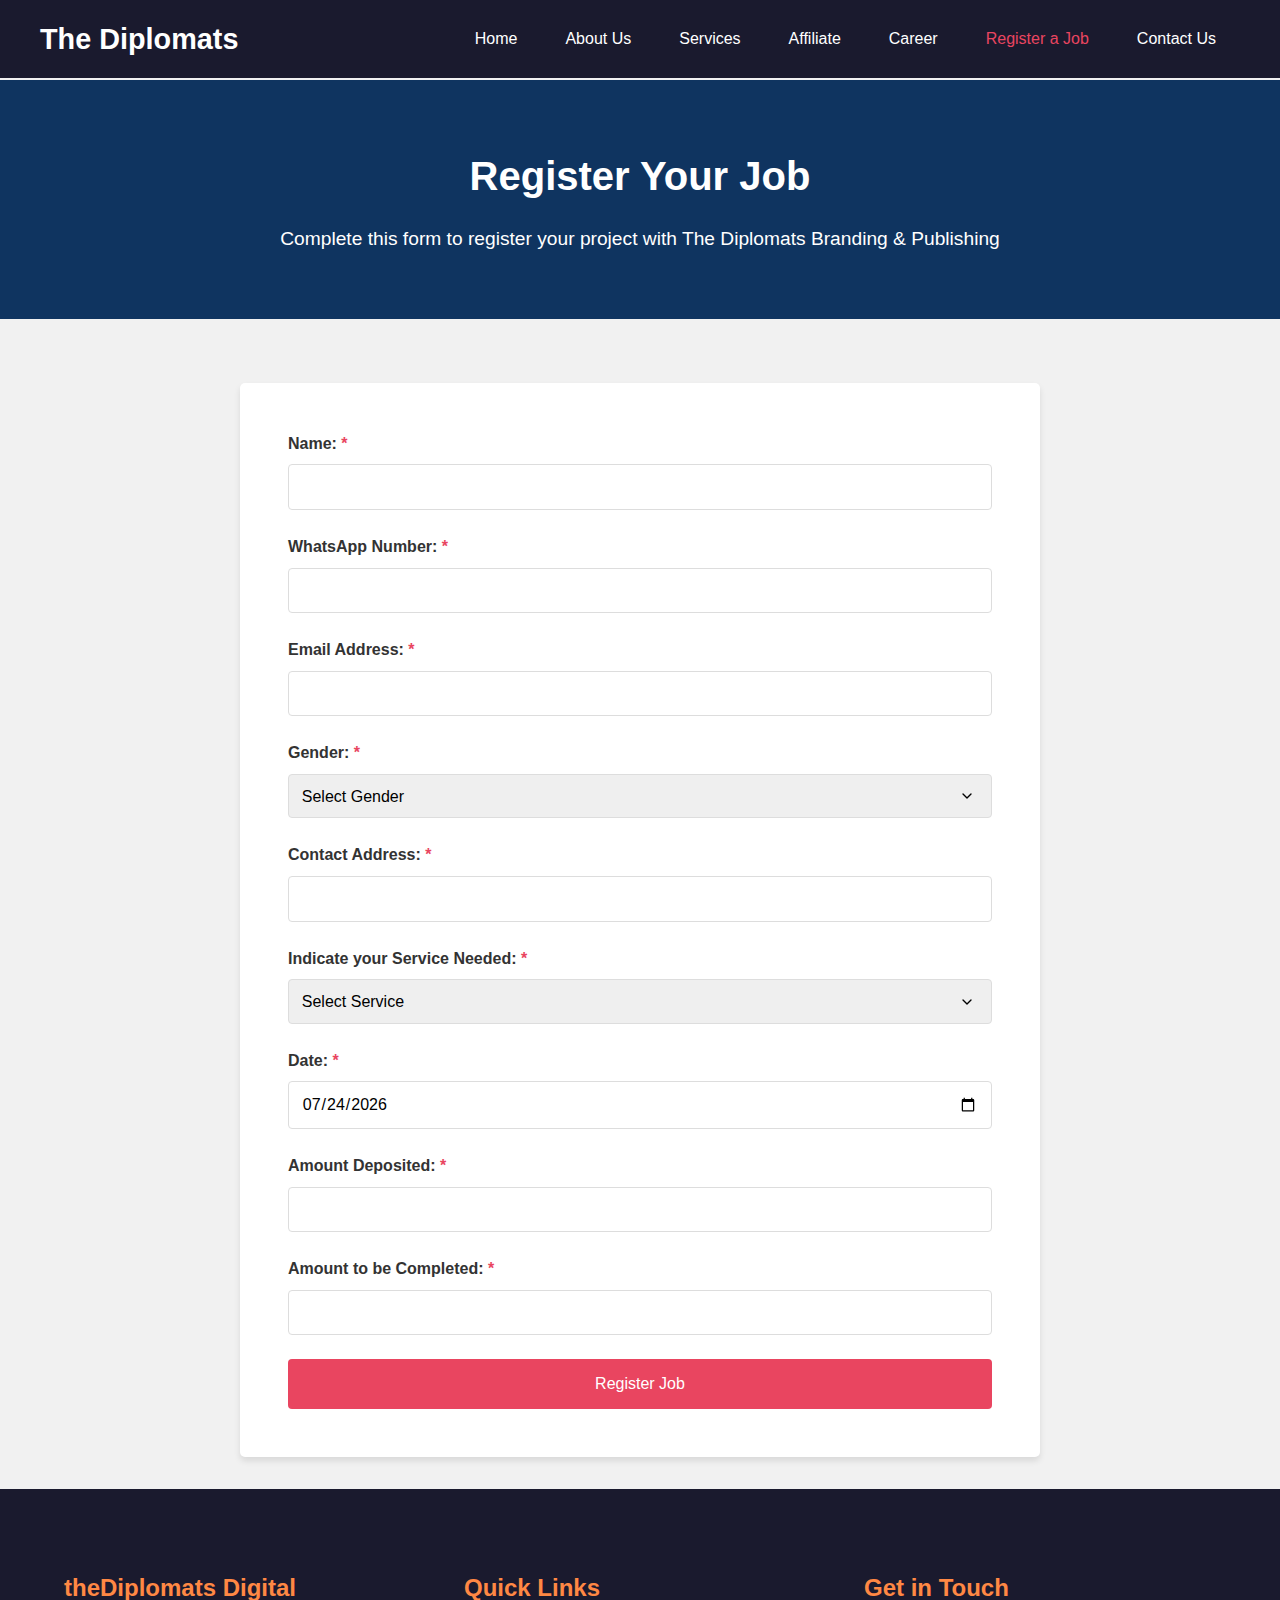
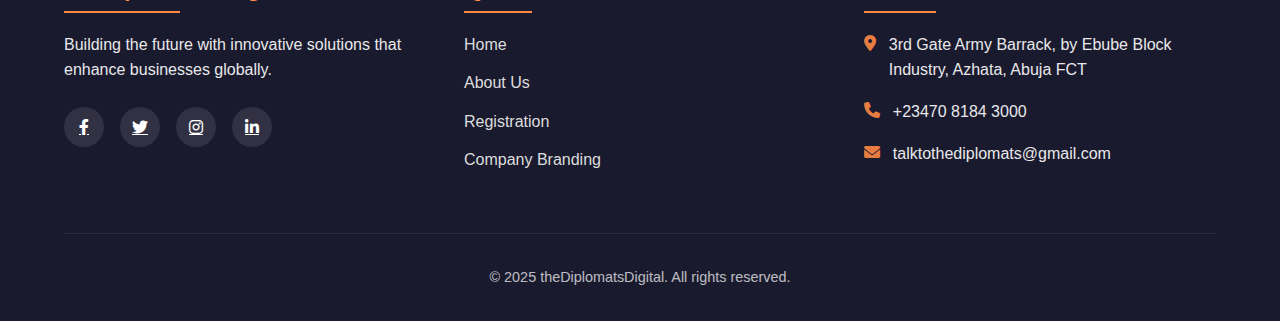
<file: job.html>
<!DOCTYPE html>
<html lang="en">
<head>
    <meta charset="UTF-8">
    <meta name="viewport" content="width=device-width, initial-scale=1.0">
    <link rel="stylesheet" href="https://cdnjs.cloudflare.com/ajax/libs/font-awesome/6.0.0/css/all.min.css">
    <title>Register Your Job - The Diplomats Branding & Publishing</title>
    <style>
        :root {
            --primary-color: #1a1a2e;
            --secondary-color: #16213e;
            --accent-color: #0f3460;
            --highlight-color: #e94560;
            --light-color: #f1f1f1;
            --dark-color: #333;
        }
        
        * {
            margin: 0;
            padding: 0;
            box-sizing: border-box;
            font-family: 'Segoe UI', Tahoma, Geneva, Verdana, sans-serif;
        }
        
        body {
            background-color: var(--light-color);
            color: var(--dark-color);
            line-height: 1.6;
        }
        
        .navbar {
            background-color: var(--primary-color);
            color: white;
            padding: 1rem 2rem;
            position: fixed;
            width: 100%;
            top: 0;
            z-index: 1000;
            transition: all 0.3s ease;
        }
        
        .navbar.hide {
            transform: translateY(-100%);
        }
        
        .navbar.show {
            transform: translateY(0);
        }
        
        .nav-container {
            display: flex;
            justify-content: space-between;
            align-items: center;
            max-width: 1200px;
            margin: 0 auto;
        }
        
        .logo {
            font-size: 1.8rem;
            font-weight: bold;
            color: white;
            text-decoration: none;
        }
        
        .nav-links {
            display: flex;
            list-style: none;
        }
        
        .nav-links a {
            color: white;
            text-decoration: none;
            padding: 0.5rem 1rem;
            margin: 0 0.5rem;
            transition: color 0.3s;
        }
        
        .nav-links a:hover, .nav-links a.active {
            color: var(--highlight-color);
        }
        
        .menu-toggle {
            display: none;
            flex-direction: column;
            cursor: pointer;
        }
        
        .hamburger-icon, .close-icon {
            font-size: 1.5rem;
            display: none;
        }
        
        .close-icon {
            display: none;
        }
        
        .dropdown {
            position: relative;
        }
        
        .dropdown-content {
            display: none;
            position: absolute;
            background-color: var(--secondary-color);
            min-width: 200px;
            box-shadow: 0 8px 16px rgba(0,0,0,0.2);
            z-index: 1;
            border-radius: 0 0 5px 5px;
        }
        
        .dropdown-content a {
            color: white;
            padding: 12px 16px;
            text-decoration: none;
            display: block;
        }
        
        .dropdown-content a:hover {
            background-color: var(--accent-color);
        }
        
        .dropdown:hover .dropdown-content {
            display: block;
        }
        
        main {
            padding-top: 80px;
            min-height: 100vh;
        }
        
        .container {
            max-width: 1200px;
            margin: 0 auto;
            padding: 2rem;
        }
        
        .hero {
            background-color: var(--accent-color);
            color: white;
            padding: 4rem 2rem;
            text-align: center;
            margin-bottom: 2rem;
        }
        
        .hero h1 {
            font-size: 2.5rem;
            margin-bottom: 1rem;
        }
        
        .hero p {
            font-size: 1.2rem;
            max-width: 800px;
            margin: 0 auto;
        }
        
        .form-section {
            background-color: white;
            padding: 3rem;
            border-radius: 5px;
            box-shadow: 0 4px 6px rgba(0,0,0,0.1);
            max-width: 800px;
            margin: 0 auto;
        }
        
        .form-group {
            margin-bottom: 1.5rem;
        }
        
        .form-group label {
            display: block;
            margin-bottom: 0.5rem;
            font-weight: 600;
        }
        
        .form-group label.required:after {
            content: " *";
            color: var(--highlight-color);
        }
        
        .form-group input,
        .form-group select,
        .form-group textarea {
            width: 100%;
            padding: 0.8rem;
            border: 1px solid #ddd;
            border-radius: 4px;
            font-size: 1rem;
        }
        
        .form-group select {
            appearance: none;
            background-image: url("data:image/svg+xml;charset=UTF-8,%3csvg xmlns='http://www.w3.org/2000/svg' viewBox='0 0 24 24' fill='none' stroke='currentColor' stroke-width='2' stroke-linecap='round' stroke-linejoin='round'%3e%3cpolyline points='6 9 12 15 18 9'%3e%3c/polyline%3e%3c/svg%3e");
            background-repeat: no-repeat;
            background-position: right 1rem center;
            background-size: 1em;
        }
        
        .submit-btn {
            background-color: var(--highlight-color);
            color: white;
            border: none;
            padding: 1rem 2rem;
            font-size: 1rem;
            border-radius: 4px;
            cursor: pointer;
            transition: background-color 0.3s;
            width: 100%;
        }
        
        .submit-btn:hover {
            background-color: #d13354;
        }
        
        footer {
    background: #1a1a2e;
    color: white;
    padding: 5rem 5% 2rem;
}

.footer-content {
    display: grid;
    grid-template-columns: repeat(auto-fit, minmax(250px, 1fr));
    gap: 3rem;
    margin-bottom: 3rem;
    max-width: 1200px;
    margin-left: auto;
    margin-right: auto;
}

.footer-section h3 {
    font-size: 1.5rem;
    margin-bottom: 1.5rem;
    color: #f84;
    position: relative;
    display: inline-block;
}

.footer-section h3::after {
    content: '';
    position: absolute;
    width: 50%;
    height: 2px;
    background: #f84;
    bottom: -5px;
    left: 0;
}

.footer-section p {
    margin-bottom: 1.5rem;
    opacity: 0.9;
}

.footer-section ul {
    list-style: none;
}

.footer-section ul li {
    margin-bottom: 0.8rem;
}

.footer-section ul li a {
    color: #ddd;
    text-decoration: none;
    transition: all 0.3s ease;
    display: inline-block;
}

.footer-section ul li a:hover {
    color: #f84;
    transform: translateX(5px);
}

.contact-info p {
    margin-bottom: 1rem;
    display: flex;
    align-items: flex-start;
    gap: 0.8rem;
    opacity: 0.9;
}

.contact-info i {
    margin-top: 0.2rem;
    color: #f84;
}

.social-links {
    display: flex;
    gap: 1rem;
    margin-top: 1.5rem;
}

.social-links a {
    color: white;
    background: rgba(255, 255, 255, 0.1);
    width: 40px;
    height: 40px;
    border-radius: 50%;
    display: flex;
    align-items: center;
    justify-content: center;
    transition: all 0.3s ease;
}

.social-links a:hover {
    background: #f84;
    transform: translateY(-3px);
}

.copyright {
    text-align: center;
    padding-top: 2rem;
    border-top: 1px solid rgba(255, 255, 255, 0.1);
    opacity: 0.7;
    font-size: 0.9rem;
}
        
        @media (max-width: 768px) {
            .menu-toggle {
                display: flex;
            }
            
            .hamburger-icon, .close-icon {
                display: block;
            }
            
            .close-icon {
                display: none;
            }
            
            .nav-links {
                position: fixed;
                top: 70px;
                left: 0;
                width: 100%;
                background-color: var(--secondary-color);
                flex-direction: column;
                align-items: center;
                padding: 1rem 0;
                transform: translateY(-150%);
                transition: transform 0.3s ease;
            }
            
            .nav-links.open {
                transform: translateY(0);
            }
            
            .hamburger-icon.open {
                display: none;
            }
            
            .close-icon.open {
                display: block;
            }
            
            .dropdown-content {
                position: static;
                display: none;
                width: 100%;
                box-shadow: none;
            }
            
            .dropdown.active .dropdown-content {
                display: block;
            }
            
            .form-section {
                padding: 2rem 1rem;
            }
        }
    </style>
</head>
<body>
    <nav class="navbar show" id="navbar">
        <div class="nav-container">
            <a href="index.html" class="logo">The Diplomats</a>
            
            <div class="menu-toggle" id="menuToggle">
                <span class="hamburger-icon" id="hamburgerIcon">☰</span>
                <span class="close-icon" id="closeIcon">×</span>
            </div>
            
            <ul class="nav-links" id="navLinks">
                <li><a href="index.html">Home</a></li>
                <li><a href="about.html">About Us</a></li>
                <li class="dropdown">
                    <a href="#" id="servicesLink">Services</a>
                    <div class="dropdown-content" id="servicesDropdown">
                        <a href="">Designing</a>
                        <a href="">Branding</a>
                        <a href="">Printing</a>
                        <a href="">Publishing</a>
                    </div>
                </li>
                <li><a href="Affiliate.html">Affiliate</a></li>
                <li><a href="career.html">Career</a></li>
                <li><a href="job.html" class="active">Register a Job</a></li>
                <li><a href="contact.html">Contact Us</a></li>
            </ul>
        </div>
    </nav>
    
    <main>
        <section class="hero">
            <h1>Register Your Job</h1>
            <p>Complete this form to register your project with The Diplomats Branding & Publishing</p>
        </section>
        
        <div class="container">
            <section class="form-section">
                <form id="jobRegistrationForm">
                    <div class="form-group">
                        <label for="name" class="required">Name:</label>
                        <input type="text" id="name" name="name" required>
                    </div>
                    
                    <div class="form-group">
                        <label for="whatsapp" class="required">WhatsApp Number:</label>
                        <input type="tel" id="whatsapp" name="whatsapp" required>
                    </div>
                    
                    <div class="form-group">
                        <label for="email" class="required">Email Address:</label>
                        <input type="email" id="email" name="email" required>
                    </div>
                    
                    <div class="form-group">
                        <label for="gender" class="required">Gender:</label>
                        <select id="gender" name="gender" required>
                            <option value="">Select Gender</option>
                            <option value="Male">Male</option>
                            <option value="Female">Female</option>
                            <option value="Other">Other</option>
                            <option value="Prefer not to say">Prefer not to say</option>
                        </select>
                    </div>
                    
                    <div class="form-group">
                        <label for="address" class="required">Contact Address:</label>
                        <input type="text" id="address" name="address" required>
                    </div>
                    
                    <div class="form-group">
                        <label for="serviceNeeded" class="required">Indicate your Service Needed:</label>
                        <select id="serviceNeeded" name="serviceNeeded" required>
                            <option value="">Select Service</option>
                            <option value="Branding">Branding</option>
                            <option value="Publishing">Publishing</option>
                            <option value="Marketing">Marketing</option>
                            <option value="Graphic Design">Graphic Design</option>
                            <option value="Website Development">Website Development</option>
                            <option value="Content Creation">Content Creation</option>
                            <option value="Social Media Management">Social Media Management</option>
                            <option value="Other">Other</option>
                        </select>
                    </div>
                    
                    <div class="form-group">
                        <label for="date" class="required">Date:</label>
                        <input type="date" id="date" name="date" required>
                    </div>
                    
                    <div class="form-group">
                        <label for="amountDeposited" class="required">Amount Deposited:</label>
                        <input type="number" id="amountDeposited" name="amountDeposited" required>
                    </div>
                    
                    <div class="form-group">
                        <label for="amountToComplete" class="required">Amount to be Completed:</label>
                        <input type="number" id="amountToComplete" name="amountToComplete" required>
                    </div>
                    
                    <button type="submit" class="submit-btn">Register Job</button>
                </form>
            </section>
        </div>
    </main>
    
    <footer id="contact">
        <div class="footer-content">
            <div class="footer-section">
                <h3>theDiplomats Digital</h3>
                <p>Building the future with innovative solutions that enhance businesses globally.</p>
                <div class="social-links">
                    <a href="#"><i class="fab fa-facebook-f"></i></a>
                    <a href="#"><i class="fab fa-twitter"></i></a>
                    <a href="#"><i class="fab fa-instagram"></i></a>
                    <a href="#"><i class="fab fa-linkedin-in"></i></a>
                </div>
            </div>

            <div class="footer-section">
                <h3>Quick Links</h3>
                <ul>
                    <li><a href="#home">Home</a></li>
                    <li><a href="#about">About Us</a></li>
                    <li><a href="#registration">Registration</a></li>
                    <li><a href="#branding">Company Branding</a></li>
                </ul>
            </div>

            <!-- <div class="footer-section">
                <h3>Coding Courses</h3>
                <ul>
                    <li><a href="#javascript">JavaScript</a></li>
                    <li><a href="#uiux">UI/UX Design</a></li>
                    <li><a href="#data">Data Analysis</a></li>
                    <li><a href="#cyber">Cyber Security</a></li>
                    <li><a href="#app">App Development</a></li>
                </ul>
            </div> -->

            <div class="footer-section contact-info">
                <h3>Get in Touch</h3>
                <p><i class="fas fa-map-marker-alt"></i> 3rd Gate Army Barrack, by Ebube Block Industry, Azhata, Abuja FCT</p>
                <p><i class="fas fa-phone"></i> +23470 8184 3000</p>
                <p><i class="fas fa-envelope"></i> talktothediplomats@gmail.com</p>
            </div>
        </div>

        <div class="copyright">
            <p>© 2025 theDiplomatsDigital. All rights reserved.</p>
        </div>
    </footer>

    <script>
        document.addEventListener('DOMContentLoaded', function() {
            // Navbar that only shows at top of page
            const navbar = document.getElementById('navbar');
            
            if (navbar) {
                window.addEventListener('scroll', function() {
                    const currentScroll = window.pageYOffset;
                    
                    if (currentScroll <= 10) {
                        navbar.classList.remove('hide');
                        navbar.classList.add('show');
                    } else {
                        navbar.classList.remove('show');
                        navbar.classList.add('hide');
                    }
                });
            }

            // Mobile menu toggle
            const menuToggle = document.getElementById('menuToggle');
            const navLinks = document.getElementById('navLinks');
            const hamburgerIcon = document.getElementById('hamburgerIcon');
            const closeIcon = document.getElementById('closeIcon');
            const servicesLink = document.getElementById('servicesLink');
            const servicesDropdown = document.getElementById('servicesDropdown');

            if (menuToggle && navLinks && hamburgerIcon && closeIcon) {
                menuToggle.addEventListener('click', () => {
                    navLinks.classList.toggle('open');
                    hamburgerIcon.classList.toggle('open');
                    closeIcon.classList.toggle('open');
                    document.body.style.overflow = navLinks.classList.contains('open') ? 'hidden' : '';
                });

                // Close menu when clicking regular links
                document.querySelectorAll('.nav-links a:not(#servicesLink)').forEach(link => {
                    link.addEventListener('click', () => {
                        if (window.innerWidth <= 768) {
                            navLinks.classList.remove('open');
                            hamburgerIcon.classList.remove('open');
                            closeIcon.classList.remove('open');
                            document.body.style.overflow = '';
                        }
                    });
                });

                // Services dropdown functionality
                if (servicesLink && servicesDropdown) {
                    // Desktop hover behavior
                    servicesLink.addEventListener('mouseenter', () => {
                        if (window.innerWidth > 768) {
                            servicesDropdown.style.display = 'block';
                        }
                    });
                    
                    // Mobile click behavior - toggle both dropdown and main menu
                    servicesLink.addEventListener('click', (e) => {
                        if (window.innerWidth <= 768) {
                            e.preventDefault();
                            const wasActive = servicesLink.parentElement.classList.contains('active');
                            
                            // Close all other dropdowns first
                            document.querySelectorAll('.dropdown').forEach(dropdown => {
                                dropdown.classList.remove('active');
                            });
                            
                            // Toggle this dropdown
                            servicesLink.parentElement.classList.toggle('active');
                            
                            // If this was closing the dropdown, also close the main menu
                            if (wasActive) {
                                navLinks.classList.remove('open');
                                hamburgerIcon.classList.remove('open');
                                closeIcon.classList.remove('open');
                                document.body.style.overflow = '';
                            }
                        }
                    });
                }

                // Close when clicking outside
                document.addEventListener('click', (e) => {
                    // Close mobile menu
                    if (!e.target.closest('.navbar') && navLinks.classList.contains('open')) {
                        navLinks.classList.remove('open');
                        hamburgerIcon.classList.remove('open');
                        closeIcon.classList.remove('open');
                        document.body.style.overflow = '';
                        
                        // Also close any open dropdowns
                        if (servicesLink) {
                            servicesLink.parentElement.classList.remove('active');
                        }
                    }
                    
                    // Close desktop dropdown
                    if (window.innerWidth > 768 && 
                        !e.target.closest('.dropdown') && 
                        servicesDropdown && 
                        servicesDropdown.style.display === 'block') {
                        servicesDropdown.style.display = 'none';
                    }
                });
            }

            // Form submission
            const jobRegistrationForm = document.getElementById('jobRegistrationForm');
            if (jobRegistrationForm) {
                jobRegistrationForm.addEventListener('submit', function(e) {
                    e.preventDefault();
                    // Here you would typically send the form data to your server
                    alert('Thank you for registering your job! We will contact you shortly to confirm the details.');
                    this.reset();
                });
            }

            // Set default date to today
            const dateField = document.getElementById('date');
            if (dateField) {
                const today = new Date();
                const dd = String(today.getDate()).padStart(2, '0');
                const mm = String(today.getMonth() + 1).padStart(2, '0');
                const yyyy = today.getFullYear();
                dateField.value = `${yyyy}-${mm}-${dd}`;
            }
        });
    </script>
</body>
</html>
</file>
<file: styles.css>
/* CSS Reset & Base Styles */
* {
    margin: 0;
    padding: 0;
    box-sizing: border-box;
}

body {
    font-family: 'Poppins', sans-serif;
    background: #f9f9f9;
    color: #333;
    line-height: 1.6;
}

/* Smart Navbar (scrolls up with page) */
header {
    background:linear-gradient#f84;
    color: rgb(243, 119, 47);
    padding: 1rem 5%;
    position: fixed;
    width: 100%;
    top: 0;
    z-index: 1000;
    /* box-shadow: 0 2px 20px rgba(0, 0, 0, 0.1); */
    transition: transform 0.3s ease;
}

header.hide {
    transform: translateY(-100%);
}

header.show {
    transform: translateY(0);
}

.navbar {
    display: flex;
    justify-content: space-between;
    align-items: center;
    max-width: 1200px;
    margin: 0 auto;
}

.logo {
    font-size: 1.8rem;
    font-weight: 600;
    color: white;
    text-decoration: none;
    transition: all 0.3s ease;
    display: flex;
    align-items: center;
}

.logo span {
    color: #f84;
    margin-left: 0.3rem;
}

.logo:hover {
    transform: translateY(-2px);
}

.nav-links {
    display: flex;
    gap: 2rem;
}

.nav-links a {
    color: white;
    text-decoration: none;
    font-weight: 500;
    transition: all 0.3s ease;
    position: relative;
    padding: 0.5rem 0;
}

.nav-links a::after {
    content: '';
    position: absolute;
    width: 0;
    height: 2px;
    bottom: 0;
    left: 0;
    background-color: #f84;
    transition: width 0.3s ease;
}

.nav-links a:hover::after,
.nav-links a.active::after {
    width: 100%;
}

.nav-links a:hover,
.nav-links a.active {
    color: #f84;
}

/* Smooth scrolling */
html {
    scroll-behavior: smooth;
}

/* Hero Section */
.hero {
    /* background: linear-gradient(90deg, red, #f84); */
    background: linear-gradient(rgba(0, 0, 0, 0.5), rgba(0, 0, 0, 0.3)),
                url("https://img.freepik.com/premium-photo/brainstorming-class-coaching-discussion-learning-concept_53876-79182.jpg?uid=R59051076&ga=GA1.1.1357435156.1749392137&semt=ais_hybrid&w=740") center/cover no-repeat;
    background-size: cover;
    background-position: center;
    background-repeat: no-repeat;
    color: white;
    padding: 8rem 5% 6rem;
    text-align: center;
    min-height: 100vh;
    display: flex;
    flex-direction: column;
    justify-content: center;
    align-items: center;
}

.hero h1 {
    font-size: 5rem;
    margin-bottom: 1.5rem;
    animation: fadeInUp 1s ease;
}

.hero p {
    font-size: 1.3rem;
    max-width: 700px;
    margin: 0 auto 3rem;
    animation: fadeInUp 1.2s ease 0.2s forwards;
    opacity: 0;
}

.cta-button {
    display: inline-block;
    background: white;
    color: #f84;
    padding: 0.8rem 2rem;
    border-radius: 50px;
    text-decoration: none;
    font-weight: 600;
    transition: all 0.3s ease;
    animation: fadeInUp 1s ease 0.4s forwards;
    opacity: 0;
    box-shadow: 0 5px 15px rgba(76, 201, 240, 0.3);
}

.cta-button:hover {
    transform: translateY(-3px);
    box-shadow: 0 8px 25px rgba(76, 201, 240, 0.4);
    background: #3ab7dd;
}

/* Branding Packages Section */
.packages {
    padding: 6rem 5%;
    background: #fff;
    animation: fadeInUp 1.3s ease 0.2s forwards;
}

.section-title {
    text-align: center;
    margin-bottom: 4rem;
    font-size: 2.5rem;
    color: #1a1a2e;
    position: relative;
    animation: fadeInUp 1s ease 0.4s forwards;
}

.section-title::after {
    content: '';
    display: block;
    width: 80px;
    height: 4px;
    background: #f84;
    margin: 1rem auto 0;
    border-radius: 2px;
}

.packages-grid {
    display: grid;
    grid-template-columns: repeat(auto-fit, minmax(300px, 1fr));
    gap: 2rem;
    max-width: 1200px;
    margin: 0 auto;
}

.package-card {
    background: white;
    border-radius: 10px;
    padding: 2.5rem 2rem;
    box-shadow: 0 5px 25px rgba(0, 0, 0, 0.05);
    transition: all 0.4s ease;
    position: relative;
    overflow: hidden;
    border: 1px solid #eee;
}

.package-card::before {
    content: '';
    position: absolute;
    top: 0;
    left: 0;
    width: 100%;
    height: 5px;
    background: linear-gradient(90deg, red, #f84);
}

.package-card:hover {
    transform: translateY(-10px);
    box-shadow: 0 15px 30px rgba(0, 0, 0, 0.1);
}

.package-card h3 {
    font-size: 1.5rem;
    margin-bottom: 1.5rem;
    color: linear-gradient(90deg, red, #f84);
}

.package-card .price {
    font-size: 2rem;
    font-weight: 700;
    color: rgb(243, 119, 47);
    margin: 1.5rem 0;
    display: flex;
    align-items: center;
}

.package-card .price::before {
    content: '₦';
    font-size: 1.5rem;
    margin-right: 0.2rem;
}

.package-card ul {
    list-style: none;
    margin-bottom: 2rem;
}

.package-card ul li {
    padding: 0.7rem 0;
    border-bottom: 1px solid #f0f0f0;
    display: flex;
    align-items: center;
}

.package-card ul li::before {
    content: '\f00c';
    font-family: 'Font Awesome 6 Free';
    font-weight: 900;
    color: #f84;
    margin-right: 0.7rem;
    font-size: 0.9rem;
}

.delivery {
    font-weight: 600;
    color: #1a1a2e;
    display: flex;
    align-items: center;
    margin-top: auto;
}

.delivery::before {
    content: '\f017';
    font-family: 'Font Awesome 6 Free';
    font-weight: 900;
    margin-right: 0.5rem;
    color: #f84;
}

/* Courses Section */
.courses {
    padding: 6rem 5%;
    background: #f5f7fa;
}

.courses-grid {
    display: grid;
    grid-template-columns: repeat(auto-fit, minmax(250px, 1fr));
    gap: 1.5rem;
    max-width: 1000px;
    margin: 0 auto;
}

.course-item {
    background: white;
    padding: 1.5rem;
    border-radius: 8px;
    box-shadow: 0 5px 15px rgba(0, 0, 0, 0.03);
    transition: all 0.3s ease;
}

.course-item:hover {
    transform: translateY(-5px);
    box-shadow: 0 10px 25px rgba(0, 0, 0, 0.08);
}

.course-item h4 {
    color: #0f3460;
    margin-bottom: 0.5rem;
    font-size: 1.1rem;
}

/* Footer */
footer {
    background: #1a1a2e;
    color: white;
    padding: 5rem 5% 2rem;
}

.footer-content {
    display: grid;
    grid-template-columns: repeat(auto-fit, minmax(250px, 1fr));
    gap: 3rem;
    margin-bottom: 3rem;
    max-width: 1200px;
    margin-left: auto;
    margin-right: auto;
}

.footer-section h3 {
    font-size: 1.5rem;
    margin-bottom: 1.5rem;
    color: #f84;
    position: relative;
    display: inline-block;
}

.footer-section h3::after {
    content: '';
    position: absolute;
    width: 50%;
    height: 2px;
    background: #f84;
    bottom: -5px;
    left: 0;
}

.footer-section p {
    margin-bottom: 1.5rem;
    opacity: 0.9;
}

.footer-section ul {
    list-style: none;
}

.footer-section ul li {
    margin-bottom: 0.8rem;
}

.footer-section ul li a {
    color: #ddd;
    text-decoration: none;
    transition: all 0.3s ease;
    display: inline-block;
}

.footer-section ul li a:hover {
    color: #f84;
    transform: translateX(5px);
}

.contact-info p {
    margin-bottom: 1rem;
    display: flex;
    align-items: flex-start;
    gap: 0.8rem;
    opacity: 0.9;
}

.contact-info i {
    margin-top: 0.2rem;
    color: #f84;
}

.social-links {
    display: flex;
    gap: 1rem;
    margin-top: 1.5rem;
}

.social-links a {
    color: white;
    background: rgba(255, 255, 255, 0.1);
    width: 40px;
    height: 40px;
    border-radius: 50%;
    display: flex;
    align-items: center;
    justify-content: center;
    transition: all 0.3s ease;
}

.social-links a:hover {
    background: #f84;
    transform: translateY(-3px);
}

.copyright {
    text-align: center;
    padding-top: 2rem;
    border-top: 1px solid rgba(255, 255, 255, 0.1);
    opacity: 0.7;
    font-size: 0.9rem;
}

/* Animations */
@keyframes fadeInUp {
    from {
        opacity: 0;
        transform: translateY(30px);
    }
    to {
        opacity: 1;
        transform: translateY(0);
    }
}

/* Responsive Adjustments */
@media (max-width: 768px) {
    .hero h1 {
        font-size: 2.5rem;
    }
    
    .hero p {
        font-size: 1.1rem;
    }
    
    .nav-links {
        gap: 1.2rem;
    }
    
    .package-card {
        padding: 2rem 1.5rem;
    }
}

@media (max-width: 600px) {
    .navbar {
        flex-direction: column;
        gap: 1rem;
    }
    
    .nav-links {
        flex-wrap: wrap;
        justify-content: center;
    }
    
    .hero {
        padding: 6rem 5% 4rem;
    }
    
    .hero h1 {
        font-size: 2rem;
    }
}
</file>
